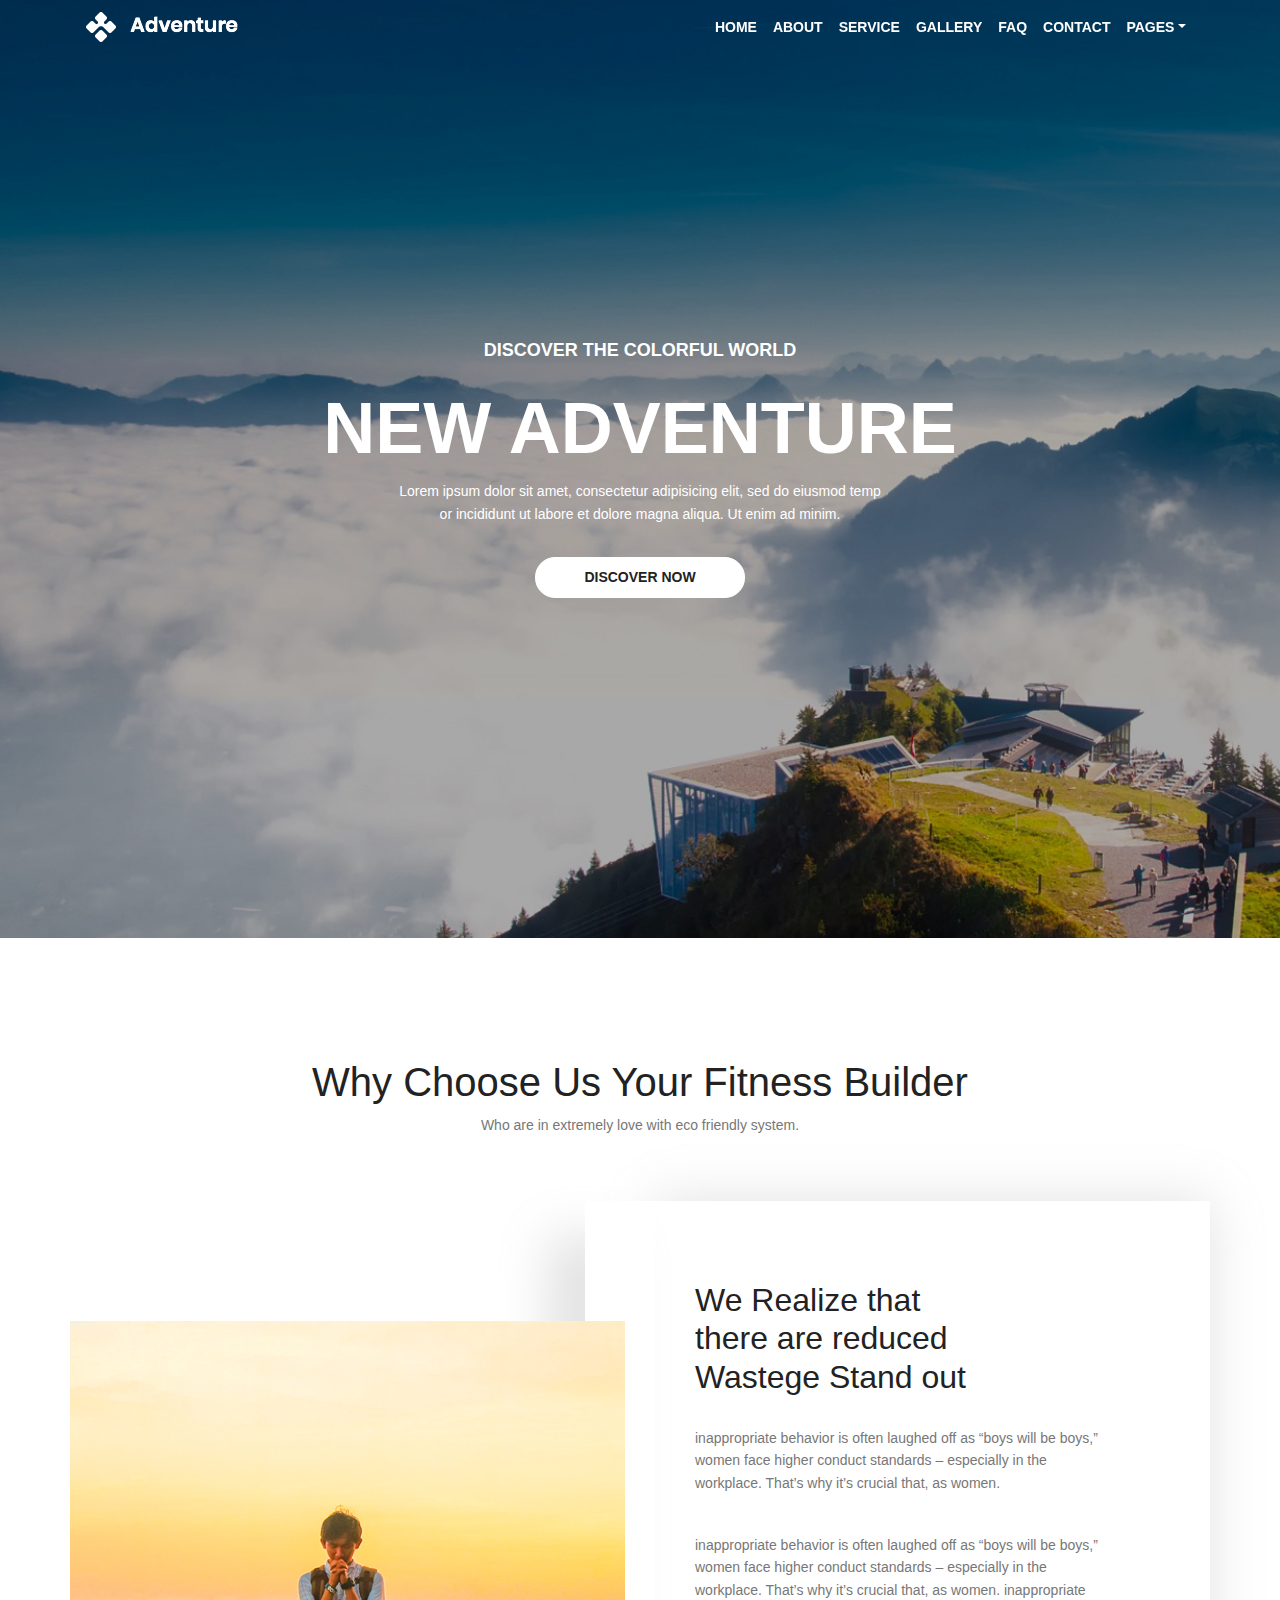
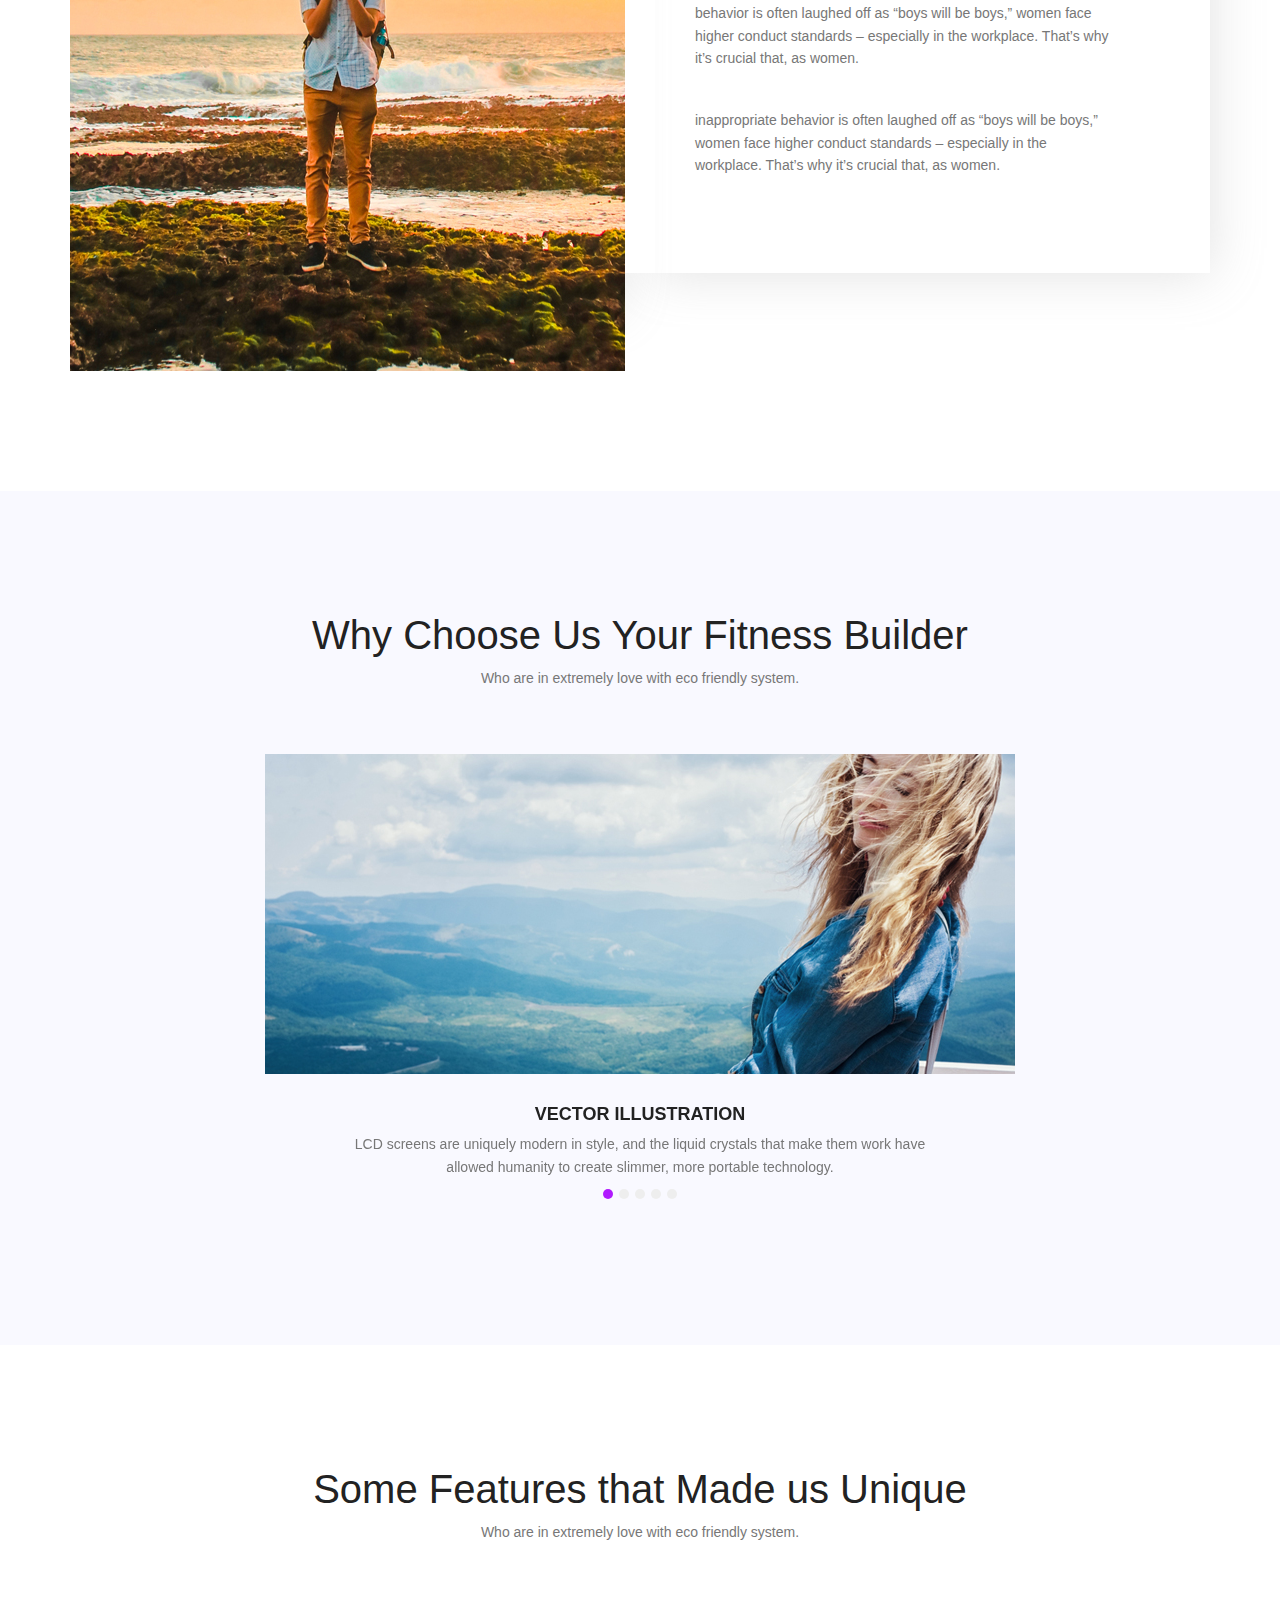
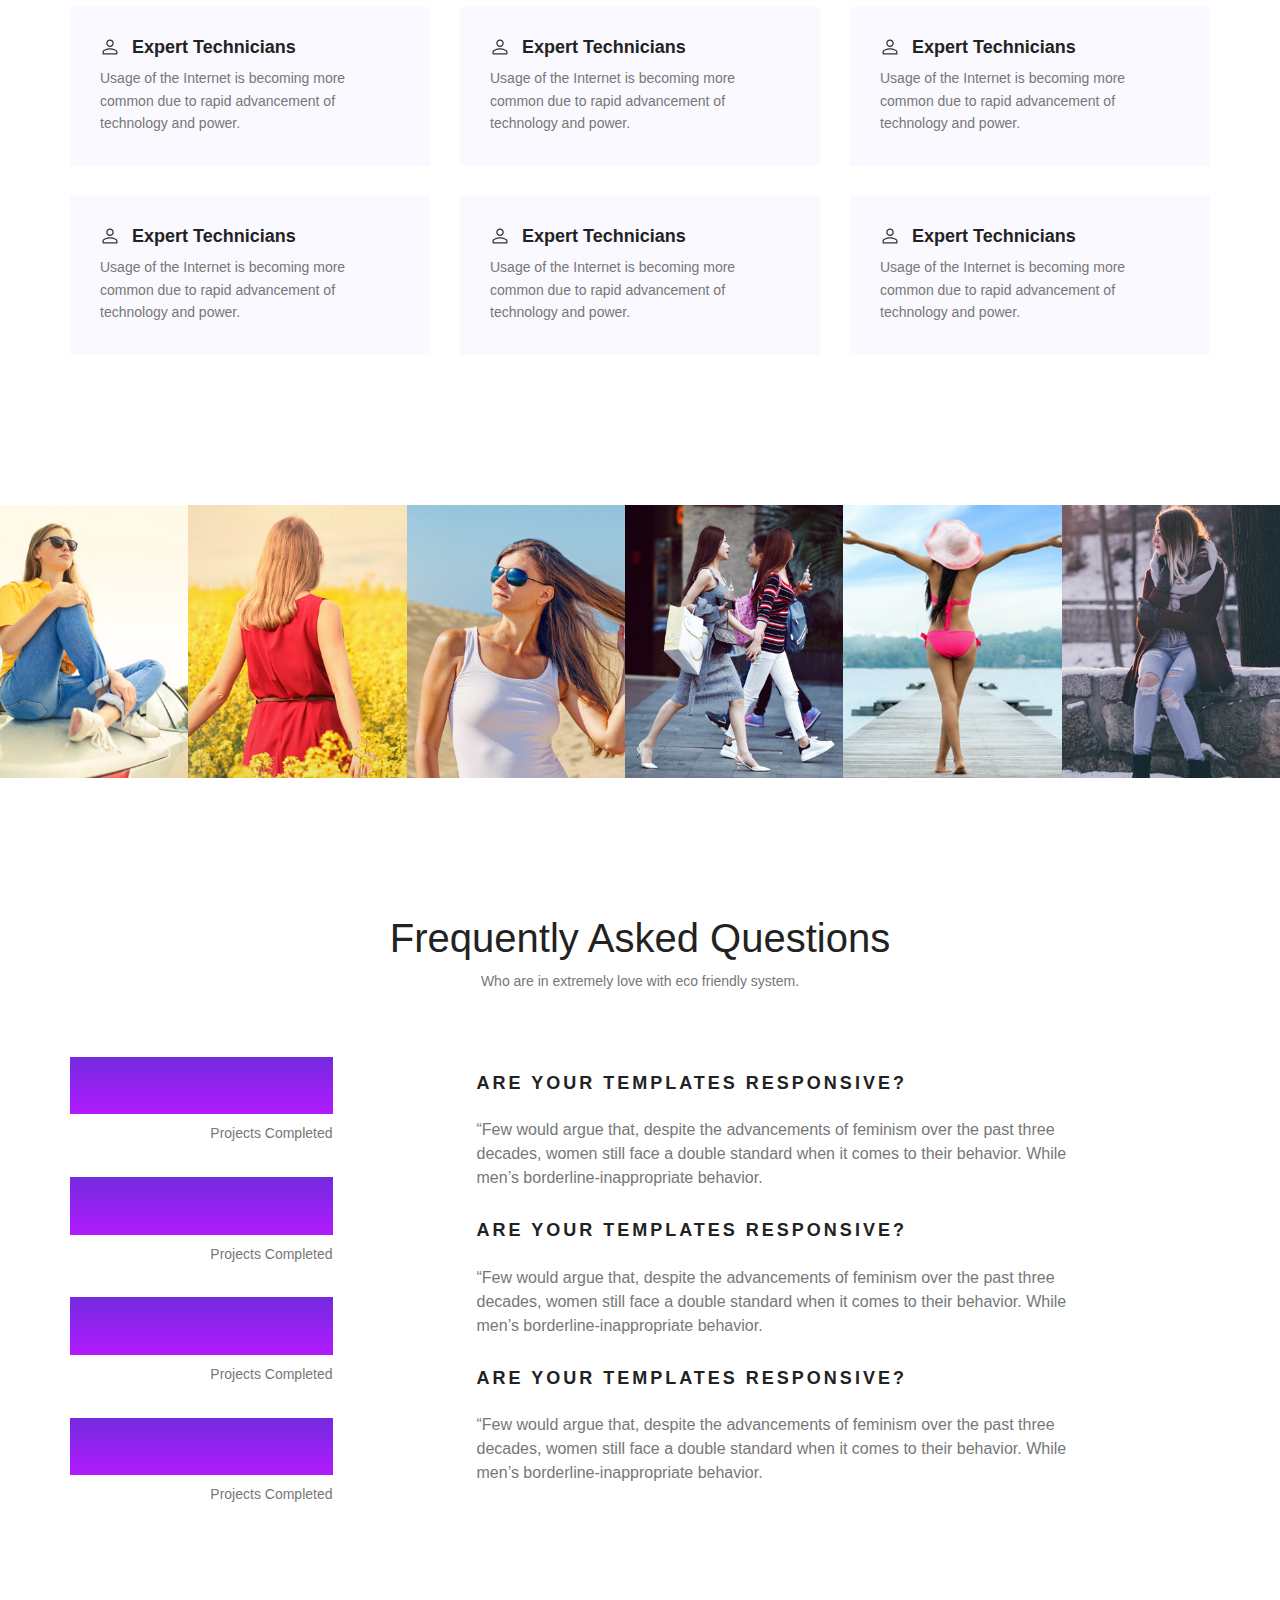
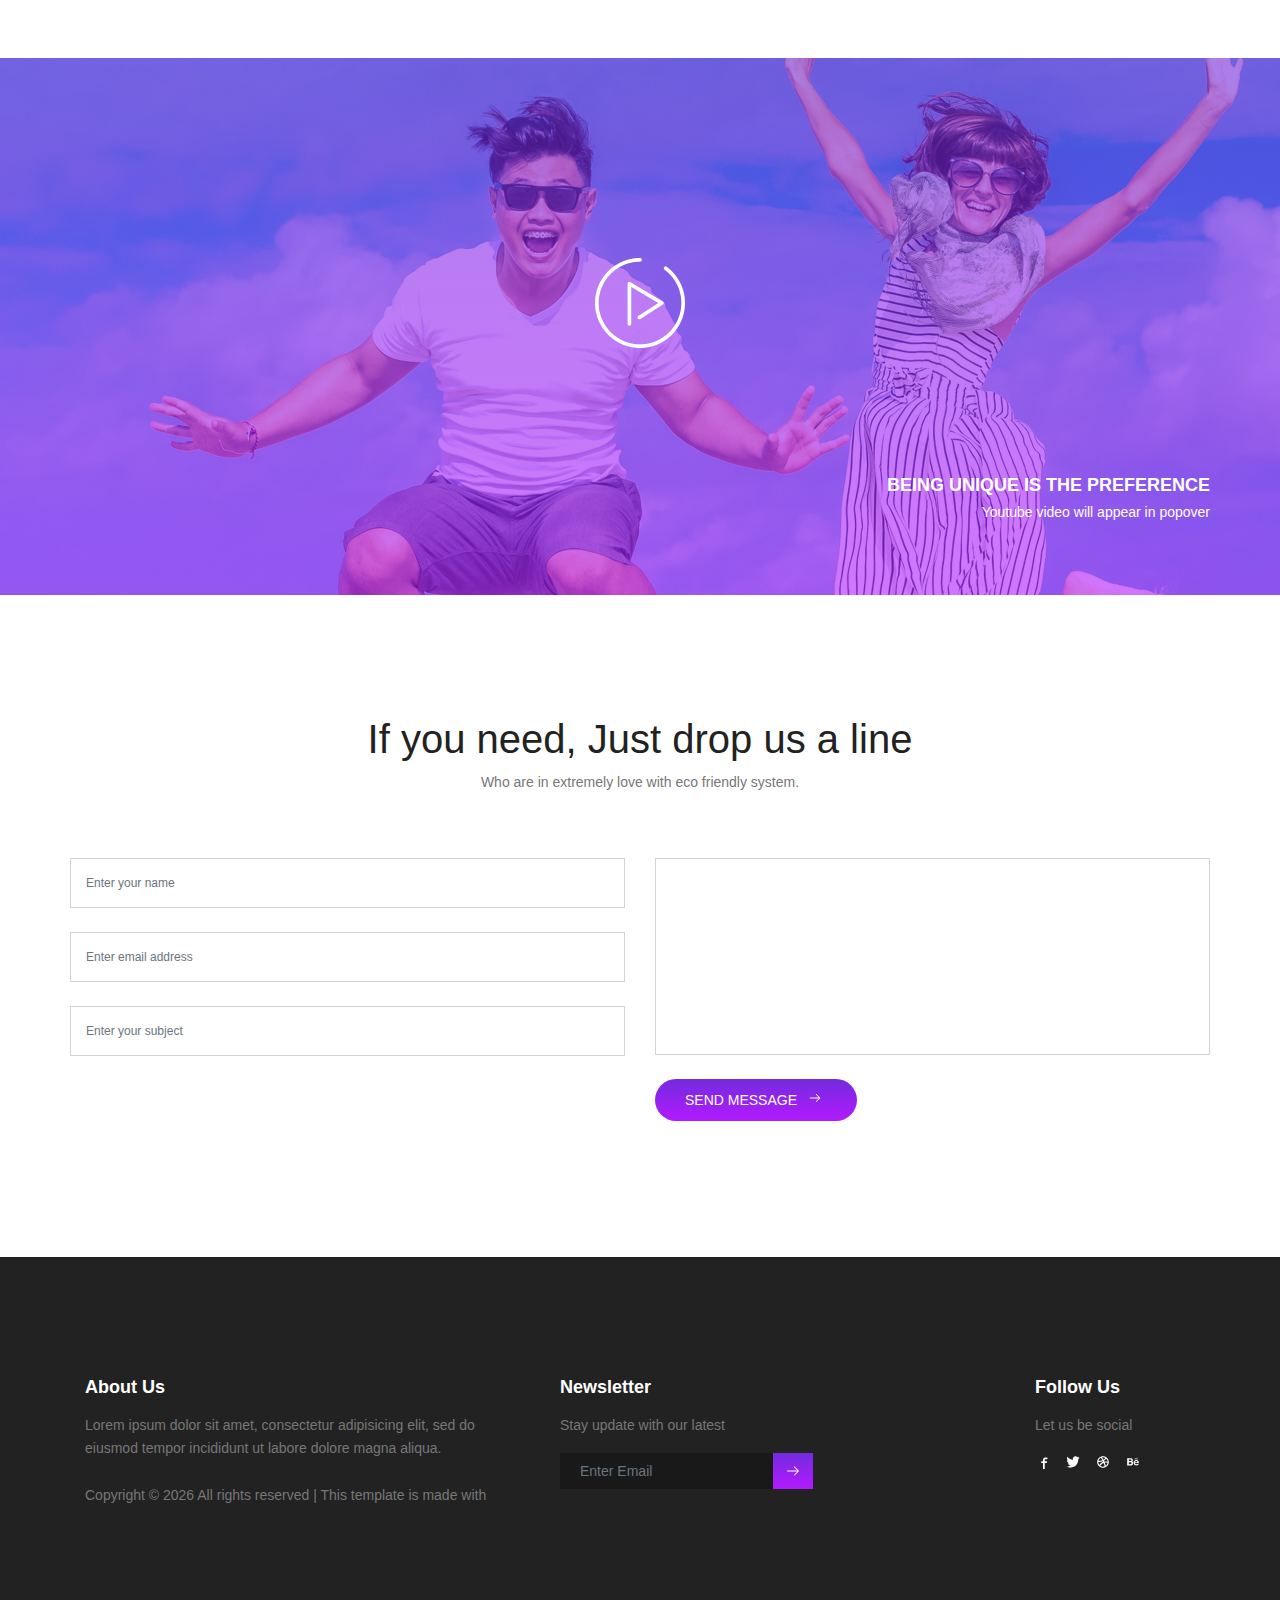
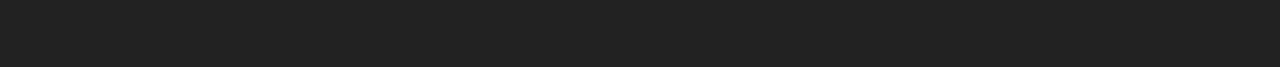
<file: project/index.html>
<!DOCTYPE html>
<html lang="en">
	<head>
		<meta charset="UTF-8">
		<meta name="viewport" content="width=device-width,initial-scale=1.0">
		<title>响应式布局</title>
		<link rel="stylesheet" href="./css/bootstrap.css">
		<link rel="stylesheet" type="text/css" href="css/index.css"/>
		<link rel="stylesheet" type="text/css" href="css/base_style.css" />
		<script src="js/jquery.min.js"></script>
		<script src="js/popper.min.js"></script>
		<script src="js/bootstrap.min.js"></script>
	</head>
	<body>
		<div id="header" class="position-fixed my-zIndex-100 w-100 my-md-bgdark">
			<nav class="navbar navbar-expand-lg m-auto navbar-dark my-w-head">
				<a href="index.html">
					<img src="img/logo.png" />
				</a>
				<button type="button" class="navbar-toggler" data-toggle="collapse" data-target="#list">
		    		<span class="navbar-toggler-icon"></span>
		    	</button>
				<div id="list" class="collapse navbar-collapse ">
					<ul class="navbar-nav justify-content-end w-100">
						<li class="nav-item my-sm-border-bottom">
							<a class="nav-link text-white" href="#">HOME</a>
						</li>
						<li class="nav-item my-sm-border-bottom">
							<a class="nav-link text-white" href="#">ABOUT</a>
						</li>
						<li class="nav-item my-sm-border-bottom">
							<a class="nav-link text-white" href="#">SERVICE</a>
						</li>
						<li class="nav-item my-sm-border-bottom">
							<a class="nav-link text-white" href="#">GALLERY</a>
						</li>
						<li class="nav-item my-sm-border-bottom">
							<a class="nav-link text-white" href="#">FAQ</a>
						</li>
						<li class="nav-item my-sm-border-bottom">
							<a class="nav-link text-white" href="#">CONTACT</a>
						</li>
						<li class="nav-item dropdown my-sm-border-bottom">
							<a id="navbardrop" data-toggle="dropdown" class="nav-link text-white dropdown-toggle" href="#">PAGES</a>
							<div class="dropdown-menu">
								<a href="html/generic.html" class="dropdown-item">Generic</a>
								<a href="html/elements.html" class="dropdown-item">Elements</a>
							</div>
						</li>
					</ul>
				</div>
			</nav>
		</div>
		<div class="carousel" id="demo" data-ride="carousel">
			<div class="carousel-inner w-100 my-nav-h">
				<div class="carousel-item active my-nav-tu1 my-nav-h w-100 position-relative my-transi-5">
					<div class="w-100 my-nav-h my-op position-absolute"></div>
					<div class="my-w-head m-auto position-relative">
						<div class="row justify-content-center align-items-center my-nav-h">
							<div class="text-white text-center">
								<h4 class="mb-4 text-uppercase">Discover the Colorful World</h4>
								<h1 class="text-uppercase text-white">New Adventure</h1>
								<p>
									Lorem ipsum dolor sit amet, consectetur adipisicing elit, sed do eiusmod temp 
									<br />or incididunt ut labore et dolore magna aliqua. Ut enim ad minim.
								</p>
								<a href="#" class="d-inline-block text-uppercase my-header-btn pl-5 pr-5 pt-2 pb-2 mt-3">Discover Now</a>
							</div>
						</div>
					</div>
				</div>
				<div class="carousel-item my-nav-tu2 my-nav-h w-100 position-relative my-transi-5">
					<div class="w-100 my-nav-h my-op position-absolute"></div>
					<div class="my-w-head m-auto position-relative">
						<div class="row justify-content-center align-items-center my-nav-h">
							<div class="text-white text-center">
								<h4 class="mb-4 text-uppercase">Discover the Colorful World</h4>
								<h1 class="text-uppercase text-white">New Trip</h1>
								<p>
									Lorem ipsum dolor sit amet, consectetur adipisicing elit, sed do eiusmod temp 
									<br />or incididunt ut labore et dolore magna aliqua. Ut enim ad minim.
								</p>
								<a href="#" class="d-inline-block text-uppercase my-header-btn pl-5 pr-5 pt-2 pb-2 mt-3">Discover Now</a>
							</div>
						</div>
					</div>
				</div>
				<div class="carousel-item my-nav-tu3 my-nav-h w-100 position-relative my-transi-5">
					<div class="w-100 my-nav-h my-op position-absolute"></div>
					<div class="my-w-head m-auto position-relative">
						<div class="row justify-content-center align-items-center my-nav-h">
							<div class="text-white text-center">
								<h4 class="mb-4 text-uppercase">Discover the Colorful World</h4>
								<h1 class="text-uppercase text-white">New Experience</h1>
								<p>
									Lorem ipsum dolor sit amet, consectetur adipisicing elit, sed do eiusmod temp 
									<br />or incididunt ut labore et dolore magna aliqua. Ut enim ad minim.
								</p>
								<a href="#" class="d-inline-block text-uppercase my-header-btn pl-5 pr-5 pt-2 pb-2 mt-3">Discover Now</a>
							</div>
						</div>
					</div>
				</div>
			</div>
		</div>
		<section class="my-section-gap" id="about" >
			<div class="my-w-head my-m-center">
				<div class="d-flex justify-content-center">
					<div class="text-center mb-5">
					<h1 class="mb-2">Why Choose Us Your Fitness Builder</h1>
					<p>Who are in extremely love with eco friendly system.</p>
					</div>
				</div>
				<div class="row">
					<div class="col-lg-6 col-md-12 my-mt-120 position-relative my-zIndex-10">
						<img src="img/about-img.jpg" class="img-fluid" />
					</div>
					<div class="col-lg-6 col-md-12">
						<div class="my-info-content">
							<h2>
								We Realize that <br />
								there are reduced <br />
								Wastege Stand out <br />
							</h2>
							<br />
							<p>
								inappropriate behavior is often laughed off as “boys will be boys,” women face higher conduct standards – especially in the workplace. That’s why it’s crucial that, as women.									
							</p>
							<br />
							<p>
								inappropriate behavior is often laughed off as “boys will be boys,” women face higher conduct standards – especially in the workplace. That’s why it’s crucial that, as women. inappropriate behavior is often laughed off as “boys will be boys,” women face higher conduct standards – especially in the workplace. That’s why it’s crucial that, as women.									
							</p>
							<br />
							<p>
								inappropriate behavior is often laughed off as “boys will be boys,” women face higher conduct standards – especially in the workplace. That’s why it’s crucial that, as women.
							</p>
						</div>
					</div>
				</div>
			</div>
		</section>
		<section class="my-section-gap my-project-area">
			<div class="my-w-head my-m-center">
				<div class="d-flex justify-content-center">
					<div class="text-center mb-5">
					<h1 class="mb-2">Why Choose Us Your Fitness Builder</h1>
					<p>Who are in extremely love with eco friendly system.</p>
					</div>
				</div>
				<div class="row justify-content-center">
					<div class="col-lg-8">
						<div class="carousel" id="demo" data-ride="carousel">
							<ul class="carousel-indicators">
								<li class="my-li active" data-target="#demo" data-slide-to="0"></li>
								<li class="my-li" data-target="#demo" data-slide-to="1"></li>
								<li class="my-li" data-target="#demo" data-slide-to="2"></li>
								<li class="my-li" data-target="#demo" data-slide-to="3"></li>
								<li class="my-li" data-target="#demo" data-slide-to="4"></li>
							</ul>
							<div class="carousel-inner">
								<div class="carousel-item active">
									<img src="img/why.jpg" alt="" />
									<div class="text-center my-caption">
										<h6 class="text-uppercase">Vector Illustration</h6>
										<p>
											LCD screens are uniquely modern in style, and the liquid crystals that make them work have 
											<br />
											allowed humanity to create slimmer, more portable technology.
										</p>
									</div>
								</div>
								<div class="carousel-item">
									<img src="img/why.jpg" alt="" />
									<div class="text-center my-caption">
										<h6 class="text-uppercase">Vector Illustration</h6>
										<p>
											LCD screens are uniquely modern in style, and the liquid crystals that make them work have 
											<br />
											allowed humanity to create slimmer, more portable technology.
										</p>
									</div>
								</div>
								<div class="carousel-item">
									<img src="img/why.jpg" alt="" />
									<div class="text-center my-caption">
										<h6 class="text-uppercase">Vector Illustration</h6>
										<p>
											LCD screens are uniquely modern in style, and the liquid crystals that make them work have 
											<br />
											allowed humanity to create slimmer, more portable technology.
										</p>
									</div>
								</div>
								<div class="carousel-item">
									<img src="img/why.jpg" alt="" />
									<div class="text-center my-caption">
										<h6 class="text-uppercase">Vector Illustration</h6>
										<p>
											LCD screens are uniquely modern in style, and the liquid crystals that make them work have 
											<br />
											allowed humanity to create slimmer, more portable technology.
										</p>
									</div>
								</div>
								<div class="carousel-item">
									<img src="img/why.jpg" alt="" />
									<div class="text-center my-caption">
										<h6 class="text-uppercase">Vector Illustration</h6>
										<p>
											LCD screens are uniquely modern in style, and the liquid crystals that make them work have 
											<br />
											allowed humanity to create slimmer, more portable technology.
										</p>
									</div>
								</div>
							</div>
						</div>
					</div>
				</div>
			</div>
		</section>
		<section class="my-section-gap" id="secvice">
			<div class="my-w-head my-m-center">
				<div class="d-flex justify-content-center">
					<div class="text-center mb-5">
					<h1 class="mb-2">Some Features that Made us Unique</h1>
					<p>Who are in extremely love with eco friendly system.</p>
					</div>
				</div>
				<div class="row">
					<div class="col-lg-4 col-md-6 col-sm-12">
						<div class="my-mb-30 my-single-feature">
							<div class="d-flex">
								<span class="my-lnr-user"></span>
								<h4>
									<a href="#">Expert Technicians</a>
								</h4>
							</div>
							<p>
								Usage of the Internet is becoming more common due to rapid advancement of technology and power.
							</p>
						</div>
					</div>
					<div class="col-lg-4 col-md-6 col-sm-12">
						<div class="my-mb-30 my-single-feature">
							<div class="d-flex">
								<span class="my-lnr-user"></span>
								<h4>
									<a href="#">Expert Technicians</a>
								</h4>
							</div>
							<p>
								Usage of the Internet is becoming more common due to rapid advancement of technology and power.
							</p>
						</div>
					</div>
					<div class="col-lg-4 col-md-6 col-sm-12">
						<div class="my-mb-30 my-single-feature">
							<div class="d-flex">
								<span class="my-lnr-user"></span>
								<h4>
									<a href="#">Expert Technicians</a>
								</h4>
							</div>
							<p>
								Usage of the Internet is becoming more common due to rapid advancement of technology and power.
							</p>
						</div>
					</div>
					<div class="col-lg-4 col-md-6 col-sm-12">
						<div class="my-mb-30 my-single-feature">
							<div class="d-flex">
								<span class="my-lnr-user"></span>
								<h4>
									<a href="#">Expert Technicians</a>
								</h4>
							</div>
							<p>
								Usage of the Internet is becoming more common due to rapid advancement of technology and power.
							</p>
						</div>
					</div>
					<div class="col-lg-4 col-md-6 col-sm-12">
						<div class="my-mb-30 my-single-feature">
							<div class="d-flex">
								<span class="my-lnr-user"></span>
								<h4>
									<a href="#">Expert Technicians</a>
								</h4>
							</div>
							<p>
								Usage of the Internet is becoming more common due to rapid advancement of technology and power.
							</p>
						</div>
					</div>
					<div class="col-lg-4 col-md-6 col-sm-12">
						<div class="my-mb-30 my-single-feature">
							<div class="d-flex">
								<span class="my-lnr-user"></span>
								<h4>
									<a href="#">Expert Technicians</a>
								</h4>
							</div>
							<p>
								Usage of the Internet is becoming more common due to rapid advancement of technology and power.
							</p>
						</div>
					</div>
				</div>
			</div>
		</section>
		<section class="row p-0">
			<ul class="col-12 row p-0 flex-nowrap">
				<li class="col-lg-2 col-md-6 p-0"><img src="img/g1.jpg" alt="" class="my-img-fluid" /></li>
				<li class="col-lg-2 col-md-6 p-0"><img src="img/g2.jpg" alt="" class="my-img-fluid" /></li>
				<li class="col-lg-2 col-md-6 p-0"><img src="img/g3.jpg" alt="" class="my-img-fluid" /></li>
				<li class="col-lg-2 col-md-6 p-0"><img src="img/g4.jpg" alt="" class="my-img-fluid" /></li>
				<li class="col-lg-2 col-md-6 p-0"><img src="img/g5.jpg" alt="" class="my-img-fluid" /></li>
				<li class="col-lg-2 col-md-6 p-0"><img src="img/g6.jpg" alt="" class="my-img-fluid" /></li>
			</ul>
		</section>
		<section class="my-section-gap">
			<div class="my-w-head my-m-center">
				<div class="d-flex justify-content-center">
					<div class="text-center mb-5">
					<h1 class="mb-2">Frequently Asked Questions</h1>
					<p>Who are in extremely love with eco friendly system.</p>
					</div>
				</div>
				<div class="row">
					<div class="col-md-3">
						<div class="my-single-facts my-lg-text-right my-sm-text-center">
							<h2 class="counter">5962</h2>
							<p>Projects Completed</p>
						</div>
						<div class="my-single-facts my-lg-text-right my-sm-text-center">
							<h2 class="counter">4544</h2>
							<p>Projects Completed</p>
						</div>
						<div class="my-single-facts my-lg-text-right my-sm-text-center">
							<h2 class="counter">9865</h2>
							<p>Projects Completed</p>
						</div>
						<div class="my-single-facts my-lg-text-right my-sm-text-center">
							<h2 class="counter">5954</h2>
							<p>Projects Completed</p>
						</div>
					</div>
					<div class="col-md-9">
						<div class="my-single-faq my-sm-text-center my-xl-p-auto my-mb-30">
							<h2 class="text-uppercase">
								Are your Templates responsive?
							</h2>
							<p>
								“Few would argue that, despite the advancements of feminism over the past three decades, women still face a double standard when it comes to their behavior. While men’s borderline-inappropriate behavior.
							</p>
						</div>
						<div class="my-single-faq my-sm-text-center my-xl-p-auto my-mb-30">
							<h2 class="text-uppercase">
								Are your Templates responsive?
							</h2>
							<p>
								“Few would argue that, despite the advancements of feminism over the past three decades, women still face a double standard when it comes to their behavior. While men’s borderline-inappropriate behavior.
							</p>
						</div>
						<div class="my-single-faq my-sm-text-center my-xl-p-auto my-mb-30">
							<h2 class="text-uppercase">
								Are your Templates responsive?
							</h2>
							<p>
								“Few would argue that, despite the advancements of feminism over the past three decades, women still face a double standard when it comes to their behavior. While men’s borderline-inappropriate behavior.
							</p>
						</div>
					</div>
				</div>
			</div>
			
		</section>
		<section class="video-area">
			<div class="position-absolute my-overlay-bg w-100 h-100"></div>
			<div class="my-w-head text-center position-relative my-zIndex-10 my-m-center">
				<a href="#" class="plan-btn"></a>
				<div class="my-video-desc">
					<h3 class="text-uppercase">Being unique is the preference</h3>
					<h4 class="text-white">Youtube video will appear in popover</h4>
				</div>
			</div>
		</section>
		<section class="my-section-gap">
			<div class="my-w-head my-m-center">
				<div class="d-flex justify-content-center">
					<div class="text-center mb-5">
					<h1 class="mb-2">If you need, Just drop us a line</h1>
					<p>Who are in extremely love with eco friendly system.</p>
					</div>
				</div>
				<form class="form-area">
					<div class="row">
						<div class="col-lg-6 form-group">
							<input class="form-control mb-4" type="text" name="uname" id="" placeholder="Enter your name" />
							<input class="form-control mb-4" type="text" name="uname" id="" placeholder="Enter email address" />
							<input class="form-control mb-4" type="text" name="uname" id="" placeholder="Enter your subject" />
						</div>
						<div class="col-lg-6 form-group">
							<textarea class="form-control" name=""></textarea>
							<button class="primary-btn mt-4">
								Send Message
								<span></span>
							</button>
						</div>
					</div>
				</form>
			</div>
		</section>
		<footer class="my-section-gap my-bgdark">
			<div class="my-w-head row my-m-center">
				<div class="col-lg-5 mb-md-3">
					<h6 class="mb-3">About Us</h6>
					<p class="mb-4">
						Lorem ipsum dolor sit amet, consectetur adipisicing elit, sed do eiusmod tempor incididunt ut labore dolore magna aliqua.
					</p>
					<p class="mb-4">
						Copyright ©
						<script>document.write(new Date().getFullYear());</script>
						All rights reserved | This template is made with 
					</p>
				</div>
				<div class="col-lg-5 mb-md-4">
					<div class="single-footer-widget">
						<h6 class="mb-3">Newsletter</h6>
						<p>Stay update with our latest</p>
						<div id="mc_embed_signup">
							<form action="" class="form-inline">
								<div class="d-flex flex-row">
									<input class="form-control my-error" type="text" name="" id="" placeholder="Enter Email" />
									<button class="btn click-btn">
										<i></i>
									</button>
								</div>
							</form>
						</div>
					</div>
				</div>
				<div class="col-lg-2 ">
					<h6 class="mb-3">Follow Us</h6>
					<p>Let us be social</p>
					<div class="footer-social">
						<a href="#" class="my-icon-facebook"></a>
						<a href="#" class="my-icon-twitter"></a>
						<a href="#" class="my-icon-dribbble"></a>
						<a href="#" class="my-icon-behance"></a>
					</div>
				</div>
			</div>
		</footer>
		<script src="js/jquery-1.11.3.js" type="text/javascript" charset="utf-8"></script>
		<script src="js/index.js" type="text/javascript" charset="utf-8"></script>
		<script src="js/scroll.js" type="text/javascript" charset="utf-8"></script>
	</body>
</html>
</file>
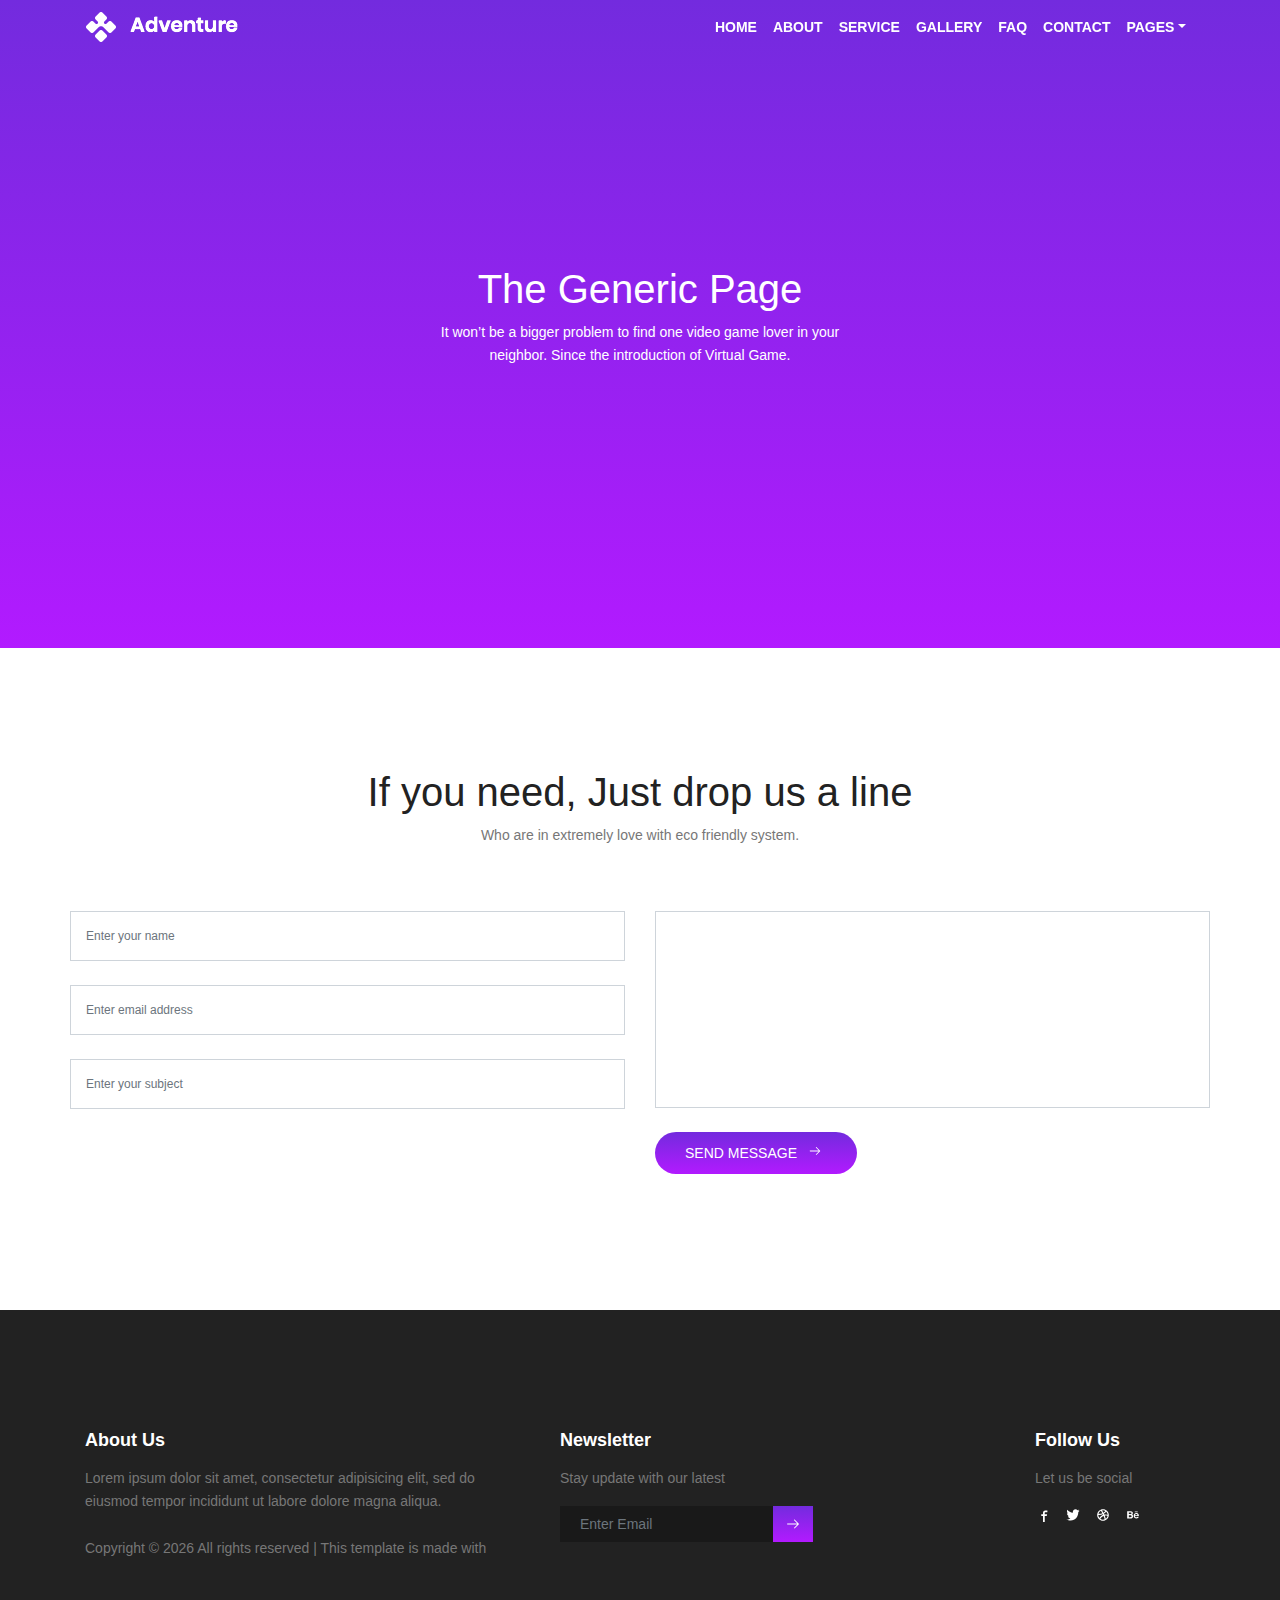
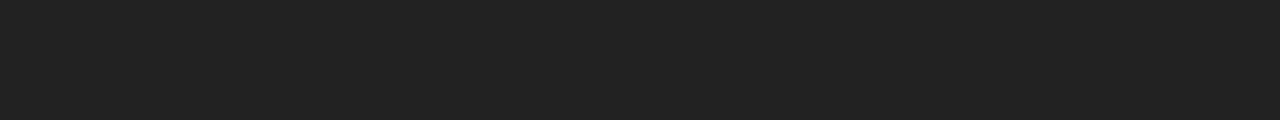
<file: project/html/contact.html>
<!DOCTYPE html>
<html>
	<head>
		<meta charset="utf-8" />
		<title></title>
		<link rel="stylesheet" href="../css/bootstrap.css">
		<link rel="stylesheet" type="text/css" href="../css/base_style.css" />
		<link rel="stylesheet" type="text/css" href="../css/index.css"/>
		<link rel="stylesheet" href="../css/contact.css">
		<script src="../js/jquery.min.js"></script>
		<script src="../js/popper.min.js"></script>
		<script src="../js/bootstrap.min.js"></script>
	</head>
	<body>
		<div id="header" class="position-fixed my-zIndex-100 w-100 my-md-bgdark">
			<nav class="navbar navbar-expand-lg m-auto navbar-dark my-w-head">
				<a href="index.html">
					<img src="../img/logo.png" />
				</a>
				<button type="button" class="navbar-toggler" data-toggle="collapse" data-target="#list">
		    		<span class="navbar-toggler-icon"></span>
		    	</button>
				<div id="list" class="collapse navbar-collapse ">
					<ul class="navbar-nav justify-content-end w-100">
						<li class="nav-item my-sm-border-bottom">
							<a class="nav-link text-white" href="#">HOME</a>
						</li>
						<li class="nav-item my-sm-border-bottom">
							<a class="nav-link text-white" href="#">ABOUT</a>
						</li>
						<li class="nav-item my-sm-border-bottom">
							<a class="nav-link text-white" href="#">SERVICE</a>
						</li>
						<li class="nav-item my-sm-border-bottom">
							<a class="nav-link text-white" href="#">GALLERY</a>
						</li>
						<li class="nav-item my-sm-border-bottom">
							<a class="nav-link text-white" href="#">FAQ</a>
						</li>
						<li class="nav-item my-sm-border-bottom">
							<a class="nav-link text-white" href="#">CONTACT</a>
						</li>
						<li class="nav-item dropdown my-sm-border-bottom">
							<a id="navbardrop" data-toggle="dropdown" class="nav-link text-white dropdown-toggle" href="#">PAGES</a>
							<div class="dropdown-menu">
								<a href="generic.html" class="dropdown-item">Generic</a>
								<a href="elements.html" class="dropdown-item">Elements</a>
							</div>
						</li>
					</ul>
				</div>
			</nav>
		</div>
		<section class="my-h-648 position-relative ">
			<div class="w-100  my-h-648 position-absolute mt-top-0 my-bg-purple">
				<div class="my-w-head my-m-center d-flex align-items-center my-h-648 justify-content-center">
					<div class="text-center">
						<h1 class="text-white">The Generic Page</h1>
						<p class="text-white">
							It won’t be a bigger problem to find one video game lover in your 
							<br />
							neighbor. Since the introduction of Virtual Game.
						</p>
					</div>
				</div>
			</div>
			
		</section>
		<section class="my-section-gap">
			<div class="my-w-head my-m-center">
				<div class="d-flex justify-content-center">
					<div class="text-center mb-5">
					<h1 class="mb-2">If you need, Just drop us a line</h1>
					<p>Who are in extremely love with eco friendly system.</p>
					</div>
				</div>
				<form class="form-area">
					<div class="row">
						<div class="col-lg-6 form-group">
							<input class="form-control mb-4" type="text" name="uname" id="" placeholder="Enter your name" />
							<input class="form-control mb-4" type="text" name="uname" id="" placeholder="Enter email address" />
							<input class="form-control mb-4" type="text" name="uname" id="" placeholder="Enter your subject" />
						</div>
						<div class="col-lg-6 form-group">
							<textarea class="form-control" name=""></textarea>
							<button class="primary-btn mt-4">
								Send Message
								<span></span>
							</button>
						</div>
					</div>
				</form>
			</div>
		</section>
		<footer class="my-section-gap my-bgdark">
			<div class="my-w-head row my-m-center">
				<div class="col-lg-5 mb-md-3">
					<h6 class="mb-3">About Us</h6>
					<p class="mb-4">
						Lorem ipsum dolor sit amet, consectetur adipisicing elit, sed do eiusmod tempor incididunt ut labore dolore magna aliqua.
					</p>
					<p class="mb-4">
						Copyright ©
						<script>document.write(new Date().getFullYear());</script>
						All rights reserved | This template is made with 
					</p>
				</div>
				<div class="col-lg-5 mb-md-4">
					<div class="single-footer-widget">
						<h6 class="mb-3">Newsletter</h6>
						<p>Stay update with our latest</p>
						<div id="mc_embed_signup">
							<form action="" class="form-inline">
								<div class="d-flex flex-row">
									<input class="form-control my-error" type="text" name="" id="" placeholder="Enter Email" />
									<button class="btn click-btn">
										<i></i>
									</button>
								</div>
							</form>
						</div>
					</div>
				</div>
				<div class="col-lg-2 ">
					<h6 class="mb-3">Follow Us</h6>
					<p>Let us be social</p>
					<div class="footer-social">
						<a href="#" class="my-icon-facebook"></a>
						<a href="#" class="my-icon-twitter"></a>
						<a href="#" class="my-icon-dribbble"></a>
						<a href="#" class="my-icon-behance"></a>
					</div>
				</div>
			</div>
		</footer>
		<script src="../js/jquery-1.11.3.js" type="text/javascript" charset="utf-8"></script>
		<script src="../js/scroll.js" type="text/javascript" charset="utf-8"></script>
	</body>
</html>
</file>
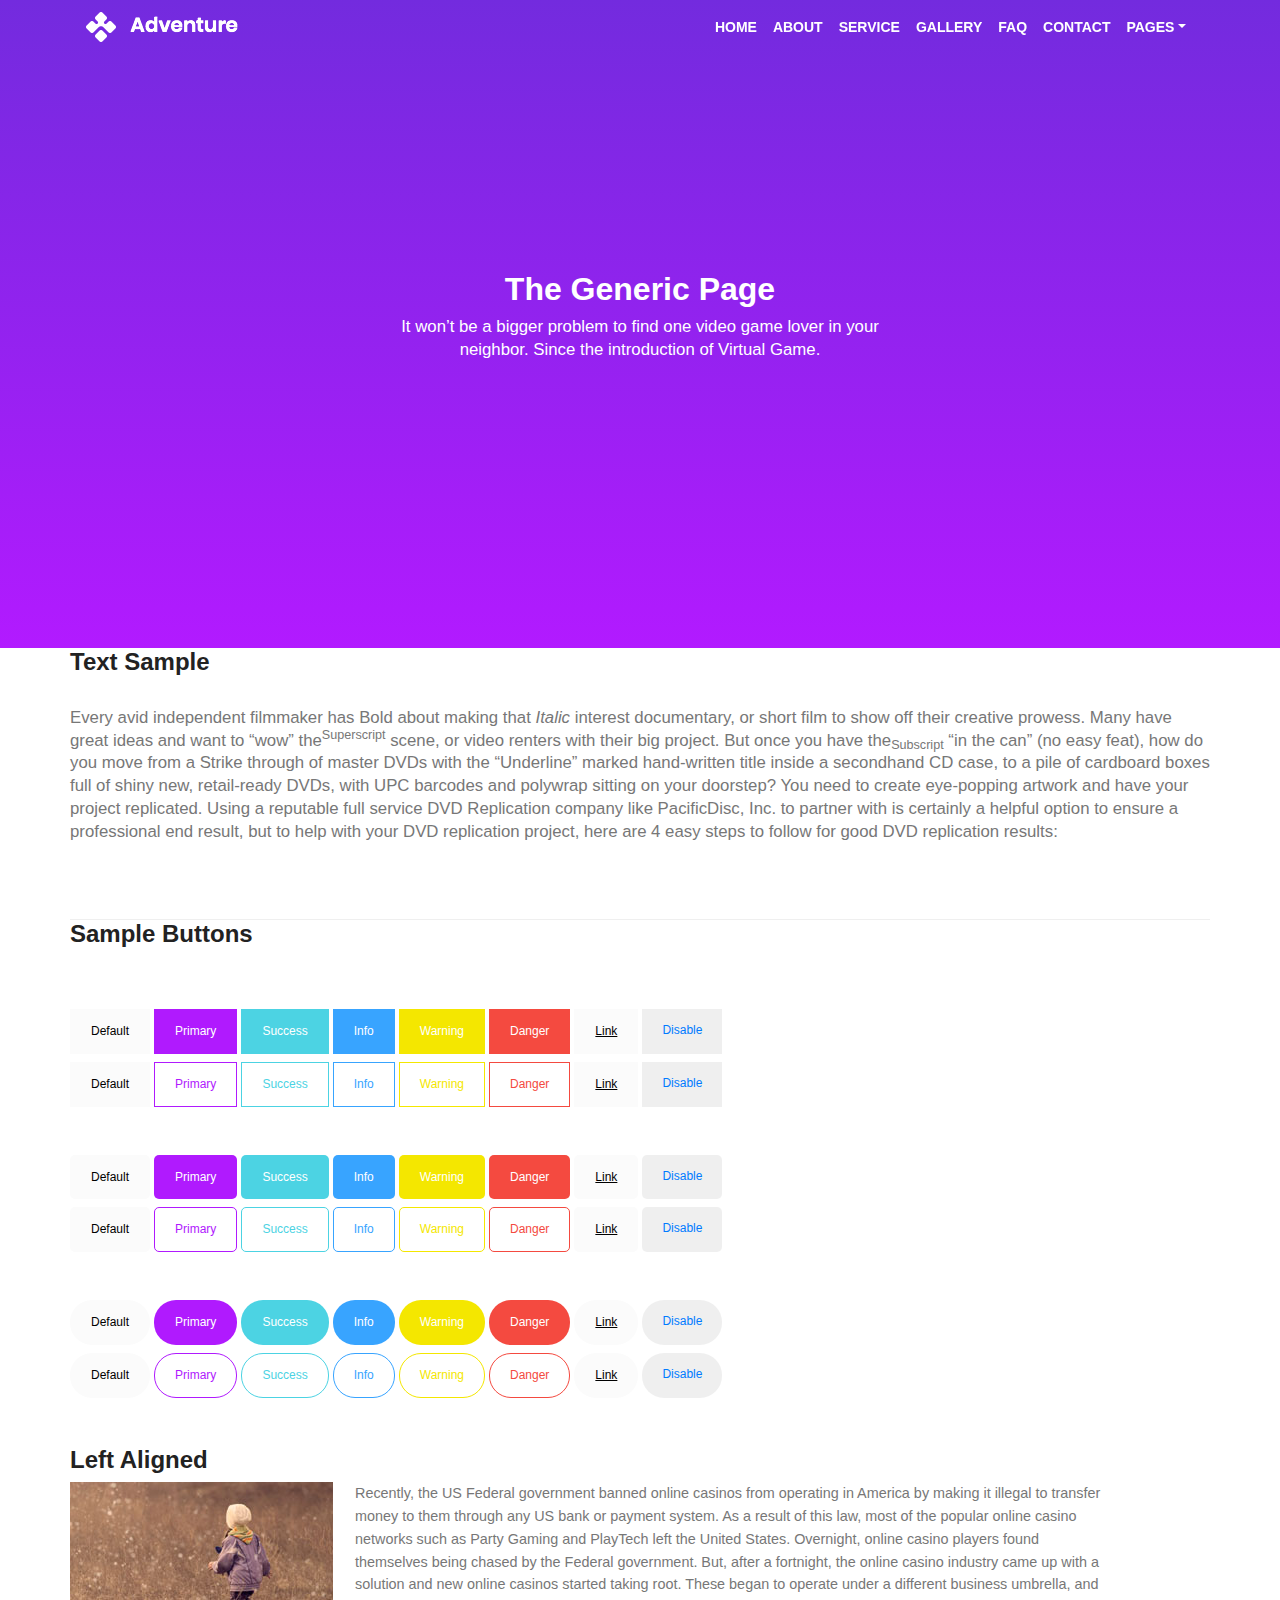
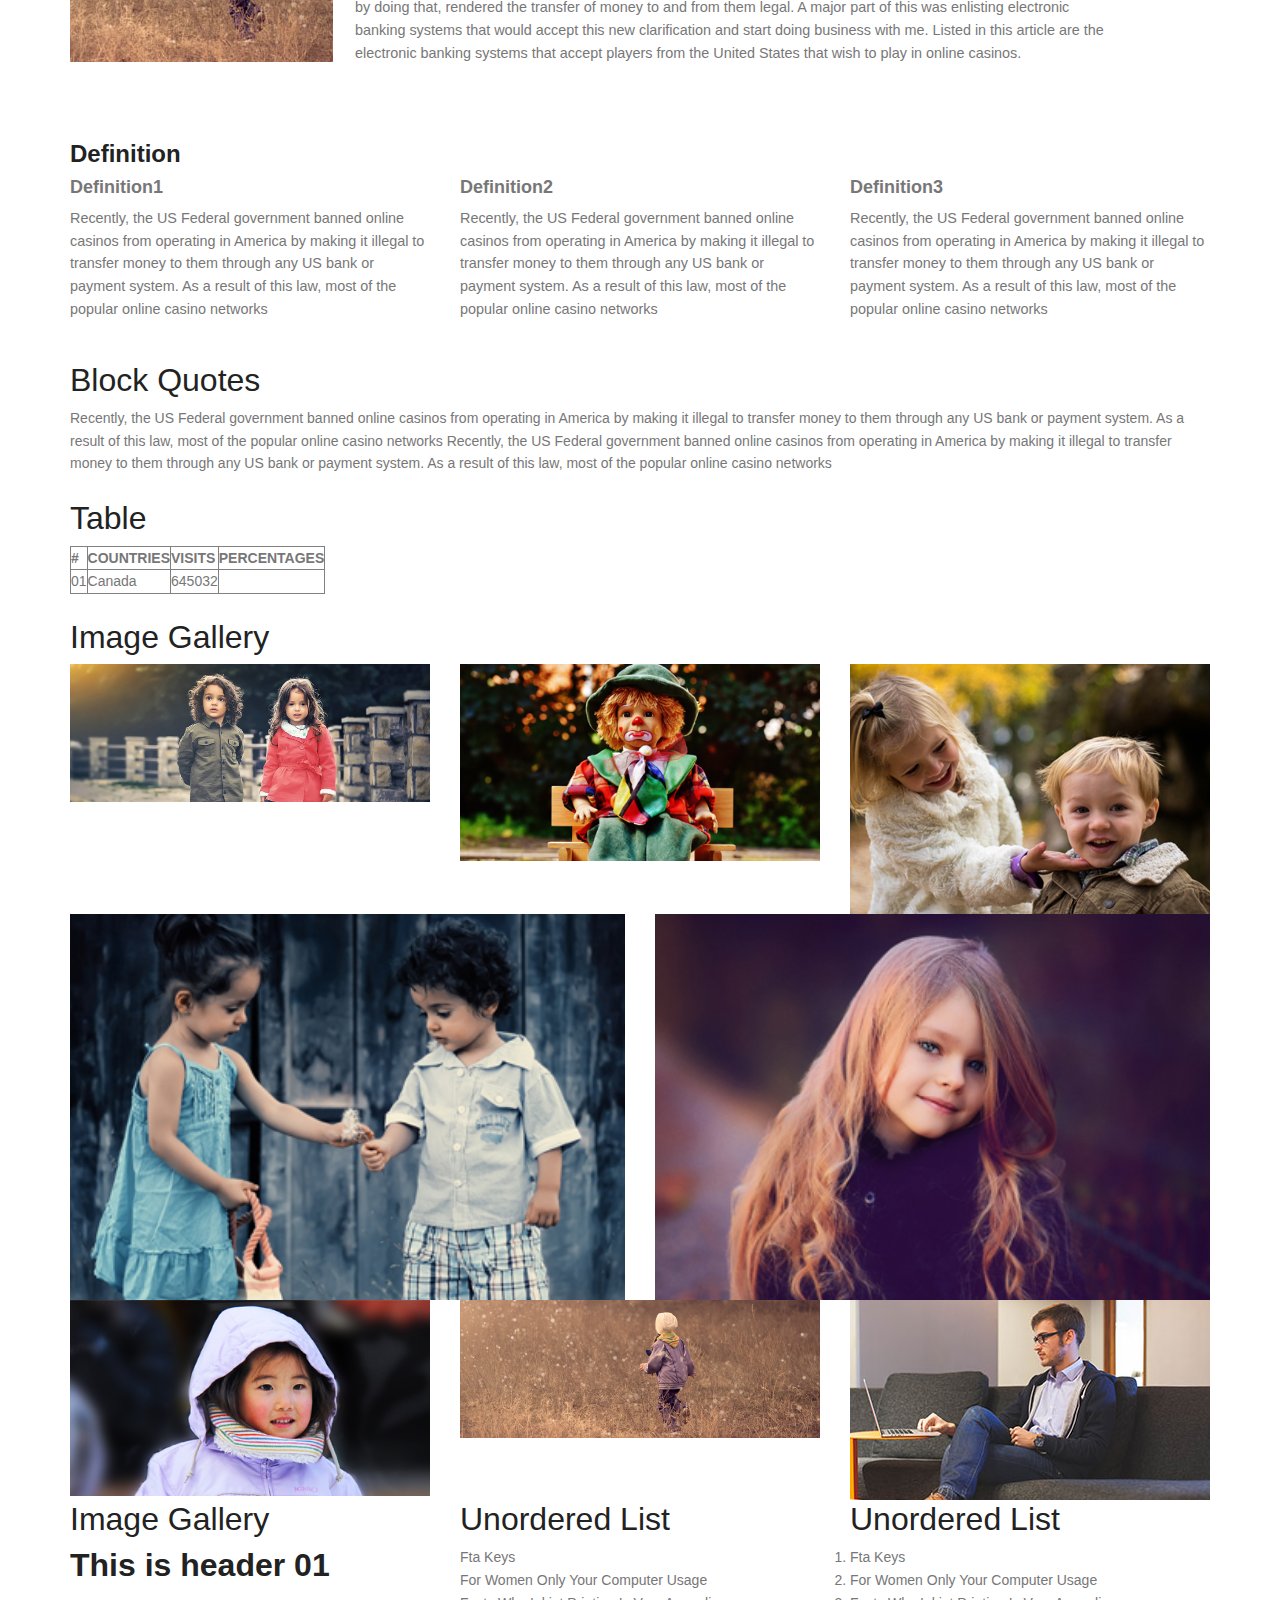
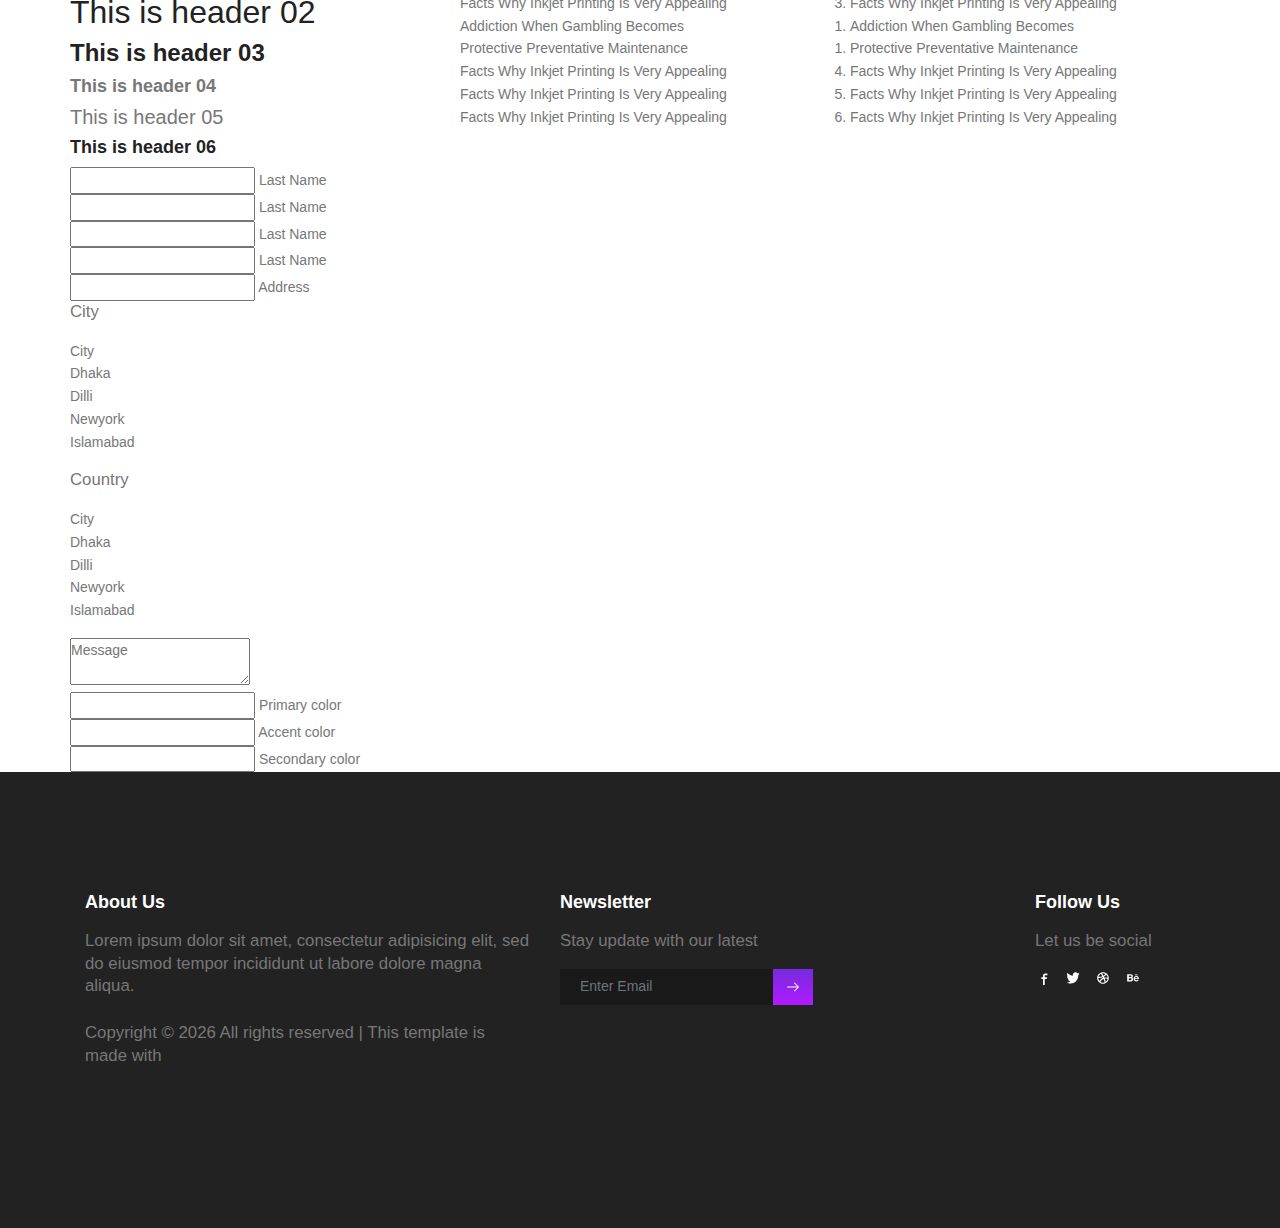
<file: project/html/elements.html>
<!DOCTYPE html>
<html lang="en">

	<head>
		<meta charset="UTF-8">
		<meta name="viewport" content="width=device-width,initial-scale=1.0">
		<title>响应式网站</title>
		<link rel="stylesheet" href="../css/bootstrap.css">
		<link rel="stylesheet" type="text/css" href="../css/base_style.css" />
		<link rel="stylesheet" type="text/css" href="../css/index.css"/>
		<link rel="stylesheet" type="text/css" href="../css/generic.css"/>
		<link rel="stylesheet" type="text/css" href="../css/elements.css" />
		<script src="../js/jquery.min.js"></script>
		<script src="../js/popper.min.js"></script>
		<script src="../js/bootstrap.min.js"></script>
	</head>
	<body>
		<div id="header" class="position-fixed my-zIndex-100 w-100 my-md-bgdark">
			<nav class="navbar navbar-expand-lg m-auto navbar-dark my-w-head">
				<a href="index.html">
					<img src="../img/logo.png" />
				</a>
				<button type="button" class="navbar-toggler" data-toggle="collapse" data-target="#list">
		    		<span class="navbar-toggler-icon"></span>
		    	</button>
				<div id="list" class="collapse navbar-collapse ">
					<ul class="navbar-nav justify-content-end w-100">
						<li class="nav-item my-sm-border-bottom">
							<a class="nav-link text-white" href="#">HOME</a>
						</li>
						<li class="nav-item my-sm-border-bottom">
							<a class="nav-link text-white" href="#">ABOUT</a>
						</li>
						<li class="nav-item my-sm-border-bottom">
							<a class="nav-link text-white" href="#">SERVICE</a>
						</li>
						<li class="nav-item my-sm-border-bottom">
							<a class="nav-link text-white" href="#">GALLERY</a>
						</li>
						<li class="nav-item my-sm-border-bottom">
							<a class="nav-link text-white" href="#">FAQ</a>
						</li>
						<li class="nav-item my-sm-border-bottom">
							<a class="nav-link text-white" href="#">CONTACT</a>
						</li>
						<li class="nav-item dropdown my-sm-border-bottom">
							<a id="navbardrop" data-toggle="dropdown" class="nav-link text-white dropdown-toggle" href="#">PAGES</a>
							<div class="dropdown-menu">
								<a href="generic.html" class="dropdown-item">Generic</a>
								<a href="elements.html" class="dropdown-item">Elements</a>
							</div>
						</li>
					</ul>
				</div>
			</nav>
		</div>
		<section class="my-h-648 position-relative ">
			<div class="w-100  my-h-648 position-absolute mt-top-0 my-bg-purple">
				<div class="my-w-head my-m-center d-flex align-items-center my-h-648 justify-content-center">
					<div class="text-center">
						<h1 class="text-white">The Generic Page</h1>
						<p class="text-white">
							It won’t be a bigger problem to find one video game lover in your 
							<br />
							neighbor. Since the introduction of Virtual Game.
						</p>
					</div>
				</div>
			</div>
			
		</section>
		<section class="w-100">
			<div class="my-w-head my-m-center">
				<div class="my-pb-60 my-bb">
					<h3 class="my-mb-30">Text Sample</h3>
					<p class="sample-text">
						Every avid independent filmmaker has <b>Bold</b> about making that <i>Italic</i> interest documentary, or short film to show off their creative prowess. Many have great ideas and want to “wow” the<sup>Superscript</sup> scene, or video renters with their big project. But once you have the<sub>Subscript</sub> “in the can” (no easy feat), how do you move from a <del>Strike</del> through of master DVDs with the <u>“Underline”</u> marked hand-written title inside a secondhand CD case, to a pile of cardboard boxes full of shiny new, retail-ready DVDs, with UPC barcodes and polywrap sitting on your doorstep? You need to create eye-popping artwork and have your project replicated. Using a reputable full service DVD Replication company like PacificDisc, Inc. to partner with is certainly a helpful option to ensure a professional end result, but to help with your DVD replication project, here are 4 easy steps to follow for good DVD replication results:
					</p>
				</div>
				<div class="my-pb-60">
					<h3 class="my-mb-60">Sample Buttons</h3>
					<div class="btn-group mb-2">
						<a href="#" class="my-btn my-btn-default mr-1">Default</a>
						<a href="#" class="my-btn my-btn-primary mr-1">Primary</a>
						<a href="#" class="my-btn my-btn-success mr-1">Success</a>
						<a href="#" class="my-btn my-btn-info mr-1">Info</a>
						<a href="#" class="my-btn my-btn-warning mr-1">Warning</a>
						<a href="#" class="my-btn my-btn-danger mr-1">Danger</a>
						<a href="#" class="my-btn my-btn-link mr-1">Link</a>
						<a href="#" class="my-btn my-btn-disable">Disable</a>
					</div>
					<div class="btn-group mb-5">
						<a href="#" class="my-btn my-btn-default mr-1">Default</a>
						<a href="#" class="my-btn my-btn-primaryed mr-1">Primary</a>
						<a href="#" class="my-btn my-btn-successed mr-1">Success</a>
						<a href="#" class="my-btn my-btn-infoed mr-1">Info</a>
						<a href="#" class="my-btn my-btn-warninged mr-1">Warning</a>
						<a href="#" class="my-btn my-btn-dangered mr-1">Danger</a>
						<a href="#" class="my-btn my-btn-link mr-1">Link</a>
						<a href="#" class="my-btn my-btn-disable">Disable</a>
					</div>
					<div class="btn-group mb-2">
						<a href="#" class="my-btn my-btn-raidus my-btn-default mr-1">Default</a>
						<a href="#" class="my-btn my-btn-raidus my-btn-primary mr-1">Primary</a>
						<a href="#" class="my-btn my-btn-raidus my-btn-success mr-1">Success</a>
						<a href="#" class="my-btn my-btn-raidus my-btn-info mr-1">Info</a>
						<a href="#" class="my-btn my-btn-raidus my-btn-warning mr-1">Warning</a>
						<a href="#" class="my-btn my-btn-raidus my-btn-danger mr-1">Danger</a>
						<a href="#" class="my-btn my-btn-raidus my-btn-link mr-1">Link</a>
						<a href="#" class="my-btn my-btn-raidus my-btn-disable">Disable</a>
					</div>
					<div class="btn-group mb-5">
						<a href="#" class="my-btn my-btn-raidus my-btn-default mr-1">Default</a>
						<a href="#" class="my-btn my-btn-raidus my-btn-primaryed mr-1">Primary</a>
						<a href="#" class="my-btn my-btn-raidus my-btn-successed mr-1">Success</a>
						<a href="#" class="my-btn my-btn-raidus my-btn-infoed mr-1">Info</a>
						<a href="#" class="my-btn my-btn-raidus my-btn-warninged mr-1">Warning</a>
						<a href="#" class="my-btn my-btn-raidus my-btn-dangered mr-1">Danger</a>
						<a href="#" class="my-btn my-btn-raidus my-btn-link mr-1">Link</a>
						<a href="#" class="my-btn my-btn-raidus my-btn-disable">Disable</a>
					</div>
					<div class="btn-group mb-2">
						<a href="#" class="my-btn my-btn-raidusq my-btn-default mr-1">Default</a>
						<a href="#" class="my-btn my-btn-raidusq my-btn-primary mr-1">Primary</a>
						<a href="#" class="my-btn my-btn-raidusq my-btn-success mr-1">Success</a>
						<a href="#" class="my-btn my-btn-raidusq my-btn-info mr-1">Info</a>
						<a href="#" class="my-btn my-btn-raidusq my-btn-warning mr-1">Warning</a>
						<a href="#" class="my-btn my-btn-raidusq my-btn-danger mr-1">Danger</a>
						<a href="#" class="my-btn my-btn-raidusq my-btn-link mr-1">Link</a>
						<a href="#" class="my-btn my-btn-raidusq my-btn-disable">Disable</a>
					</div>
					<div class="btn-group mb-5">
						<a href="#" class="my-btn my-btn-raidusq my-btn-default mr-1">Default</a>
						<a href="#" class="my-btn my-btn-raidusq my-btn-primaryed mr-1">Primary</a>
						<a href="#" class="my-btn my-btn-raidusq my-btn-successed mr-1">Success</a>
						<a href="#" class="my-btn my-btn-raidusq my-btn-infoed mr-1">Info</a>
						<a href="#" class="my-btn my-btn-raidusq my-btn-warninged mr-1">Warning</a>
						<a href="#" class="my-btn my-btn-raidusq my-btn-dangered mr-1">Danger</a>
						<a href="#" class="my-btn my-btn-raidusq my-btn-link mr-1">Link</a>
						<a href="#" class="my-btn my-btn-raidusq my-btn-disable">Disable</a>
					</div>
					<div class="">
						<h3>Left Aligned</h3>
						<div class="row m-0 p-0">
							<div class="col-lg-3 m-0 p-0">
								<img src="../img/elements/d.jpg" alt="" />
							</div>
							<div class="col-lg-8 m-0 p-0">
								<p>Recently, the US Federal government banned online casinos from operating in America by making it illegal to transfer money to them through any US bank or payment system. As a result of this law, most of the popular online casino networks such as Party Gaming and PlayTech left the United States. Overnight, online casino players found themselves being chased by the Federal government. But, after a fortnight, the online casino industry came up with a solution and new online casinos started taking root. These began to operate under a different business umbrella, and by doing that, rendered the transfer of money to and from them legal. A major part of this was enlisting electronic banking systems that would accept this new clarification and start doing business with me. Listed in this article are the electronic banking systems that accept players from the United States that wish to play in online casinos.</p>
							</div>
						</div>
					</div>
				</div>
				<div class="mb-4">
					<h3>Definition</h3>
					<div class="row">
						<div class="col-4">
							<h4>Definition1</h4>
							<p>
								Recently, the US Federal government banned online casinos from operating in America by making it illegal to transfer money to them through any US bank or payment system. As a result of this law, most of the popular online casino networks
							</p>
						</div>
						<div class="col-4">
							<h4>Definition2</h4>
							<p>
								Recently, the US Federal government banned online casinos from operating in America by making it illegal to transfer money to them through any US bank or payment system. As a result of this law, most of the popular online casino networks
							</p>
						</div>
						<div class="col-4">
							<h4>Definition3</h4>
							<p>
								Recently, the US Federal government banned online casinos from operating in America by making it illegal to transfer money to them through any US bank or payment system. As a result of this law, most of the popular online casino networks
							</p>
						</div>
					</div>
				</div>
				<div class="mb-4">
					<h2>Block Quotes</h2>
					<div>
						Recently, the US Federal government banned online casinos from operating in America by making it illegal to transfer money to them through any US bank or payment system. As a result of this law, most of the popular online casino networks Recently, the US Federal government banned online casinos from operating in America by making it illegal to transfer money to them through any US bank or payment system. As a result of this law, most of the popular online casino networks
					</div>
				</div>
				<div class="mb-4">
					<h2>Table</h2>
					<table border="1">
						<thead>
							<tr>
								<th>#</th>
								<th class="text-uppercase">countries</th>
								<th class="text-uppercase">visits</th>
								<th class="text-uppercase">percentages</th>
							</tr>
						</thead>
						<tbody>
							<tr>
								<td>01</td>
								<td><i></i>Canada</td>
								<td>645032</td>
								<td>
									<div></div>
								</td>
							</tr>
						</tbody>
					</table>
				</div>
				<!--Image Gallery-->
				<div>
					<h2>Image Gallery</h2>
					<div class="">
						<div class="row">
							<div class="col-4">
								<img class="my-img-fluid" src="../img/elements/g1.jpg" />
							</div>
							<div class="col-4">
								<img class="my-img-fluid" src="../img/elements/g2.jpg" />
							</div>
							<div class="col-4">
								<img class="my-img-fluid" src="../img/elements/g3.jpg" />
							</div>
						</div>
						<div class="row">
							<div class="col-6">
								<img class="my-img-fluid" src="../img/elements/g4.jpg" />
							</div>
							<div class="col-6">
								<img class="my-img-fluid" src="../img/elements/g5.jpg" />
							</div>
						</div>
						<div class="row">
							<div class="col-4">
								<img class="my-img-fluid" src="../img/elements/g6.jpg" />
							</div>
							<div class="col-4">
								<img class="my-img-fluid" src="../img/elements/g7.jpg" />
							</div>
							<div class="col-4">
								<img class="my-img-fluid" src="../img/elements/g8.jpg" />
							</div>
						</div>
					</div>
				</div>
				<div class="row">
					<div class="col-md-4">
						<h2>Image Gallery</h2>
						<div>
							<h1>This is header 01</h1>
							<h2>This is header 02</h2>
							<h3>This is header 03</h3>
							<h4>This is header 04</h4>
							<h5>This is header 05</h5>
							<h6>This is header 06</h6>
						</div>
					</div>
					<div class="col-md-4">
						<h2>Unordered List</h2>
						<ul>
							<li>Fta Keys</li>
							<li>For Women Only Your Computer Usage</li>
							<li>
								Facts Why Inkjet Printing Is Very Appealing
								<ul>
									<li>
										Addiction When Gambling Becomes
										<ul>
											<li>Protective Preventative Maintenance</li>
										</ul>
									</li>
								</ul>
							</li>
							<li>Facts Why Inkjet Printing Is Very Appealing</li>
							<li>Facts Why Inkjet Printing Is Very Appealing</li>
							<li>Facts Why Inkjet Printing Is Very Appealing</li>
						</ul>
					</div>
					<div class="col-md-4">
						<h2>Unordered List</h2>
						<ol>
							<li>Fta Keys</li>
							<li>For Women Only Your Computer Usage</li>
							<li>
								Facts Why Inkjet Printing Is Very Appealing
								<ol>
									<li>
										Addiction When Gambling Becomes
										<ol>
											<li>Protective Preventative Maintenance</li>
										</ol>
									</li>
								</ol>
							</li>
							<li>Facts Why Inkjet Printing Is Very Appealing</li>
							<li>Facts Why Inkjet Printing Is Very Appealing</li>
							<li>Facts Why Inkjet Printing Is Very Appealing</li>
						</ol>
					</div>
				</div>
				<div class="row">
					<div class="col-md-9">
						<div>
							<input type="text" name="" id=""/>
							<span>Last Name</span>
						</div>
						<div>
							<input type="text" name="" id=""/>
							<span>Last Name</span>
						</div>
						<div>
							<input type="text" name="" id=""/>
							<span>Last Name</span>
						</div>
						<div>
							<input type="text" name="" id=""/>
							<span>Last Name</span>
						</div>
						<div>
							<input type="text" name="" id=""/>
							<span>Address</span>
						</div>
						<div>
							<p>City</p>
							<ul class="list">
								<li data-value="1" class="option selected focus">City</li>
								<li data-value="1" class="option">Dhaka</li>
								<li data-value="1" class="option">Dilli</li>
								<li data-value="1" class="option">Newyork</li>
								<li data-value="1" class="option">Islamabad</li>
							</ul>
						</div>
						<div>
							<p>Country</p>
							<ul class="list">
								<li data-value="1" class="option selected focus">City</li>
								<li data-value="1" class="option">Dhaka</li>
								<li data-value="1" class="option">Dilli</li>
								<li data-value="1" class="option">Newyork</li>
								<li data-value="1" class="option">Islamabad</li>
							</ul>
						</div>
						<textarea name="" rows="" cols="" placeholder="Message"></textarea>
						<div>
							<input type="text" name="" id=""/>
							<span>Primary color</span>
						</div>
						<div>
							<input type="text" name="" id=""/>
							<span>Accent color</span>
						</div>
						<div>
							<input type="text" name="" id=""/>
							<span>Secondary color</span>
						</div>
					</div>
					<div class="col-md-3">

					</div>
				</div>
			</div>
		</section>
		<footer class="my-section-gap my-bgdark">
			<div class="my-w-head row my-m-center">
				<div class="col-lg-5 mb-md-3">
					<h6 class="mb-3">About Us</h6>
					<p class="mb-4">
						Lorem ipsum dolor sit amet, consectetur adipisicing elit, sed do eiusmod tempor incididunt ut labore dolore magna aliqua.
					</p>
					<p class="mb-4">
						Copyright ©
						<script>document.write(new Date().getFullYear());</script>
						All rights reserved | This template is made with 
					</p>
				</div>
				<div class="col-lg-5 mb-md-4">
					<div class="single-footer-widget">
						<h6 class="mb-3">Newsletter</h6>
						<p>Stay update with our latest</p>
						<div id="mc_embed_signup">
							<form action="" class="form-inline">
								<div class="d-flex flex-row">
									<input class="form-control my-error" type="text" name="" id="" placeholder="Enter Email" />
									<button class="btn click-btn">
										<i></i>
									</button>
								</div>
							</form>
						</div>
					</div>
				</div>
				<div class="col-lg-2 ">
					<h6 class="mb-3">Follow Us</h6>
					<p>Let us be social</p>
					<div class="footer-social">
						<a href="#" class="my-icon-facebook"></a>
						<a href="#" class="my-icon-twitter"></a>
						<a href="#" class="my-icon-dribbble"></a>
						<a href="#" class="my-icon-behance"></a>
					</div>
				</div>
			</div>
		</footer>
		<script src="../js/jquery-1.11.3.js" type="text/javascript" charset="utf-8"></script>
		<script src="../js/scroll.js" type="text/javascript" charset="utf-8"></script>
	</body>

</html>
</file>
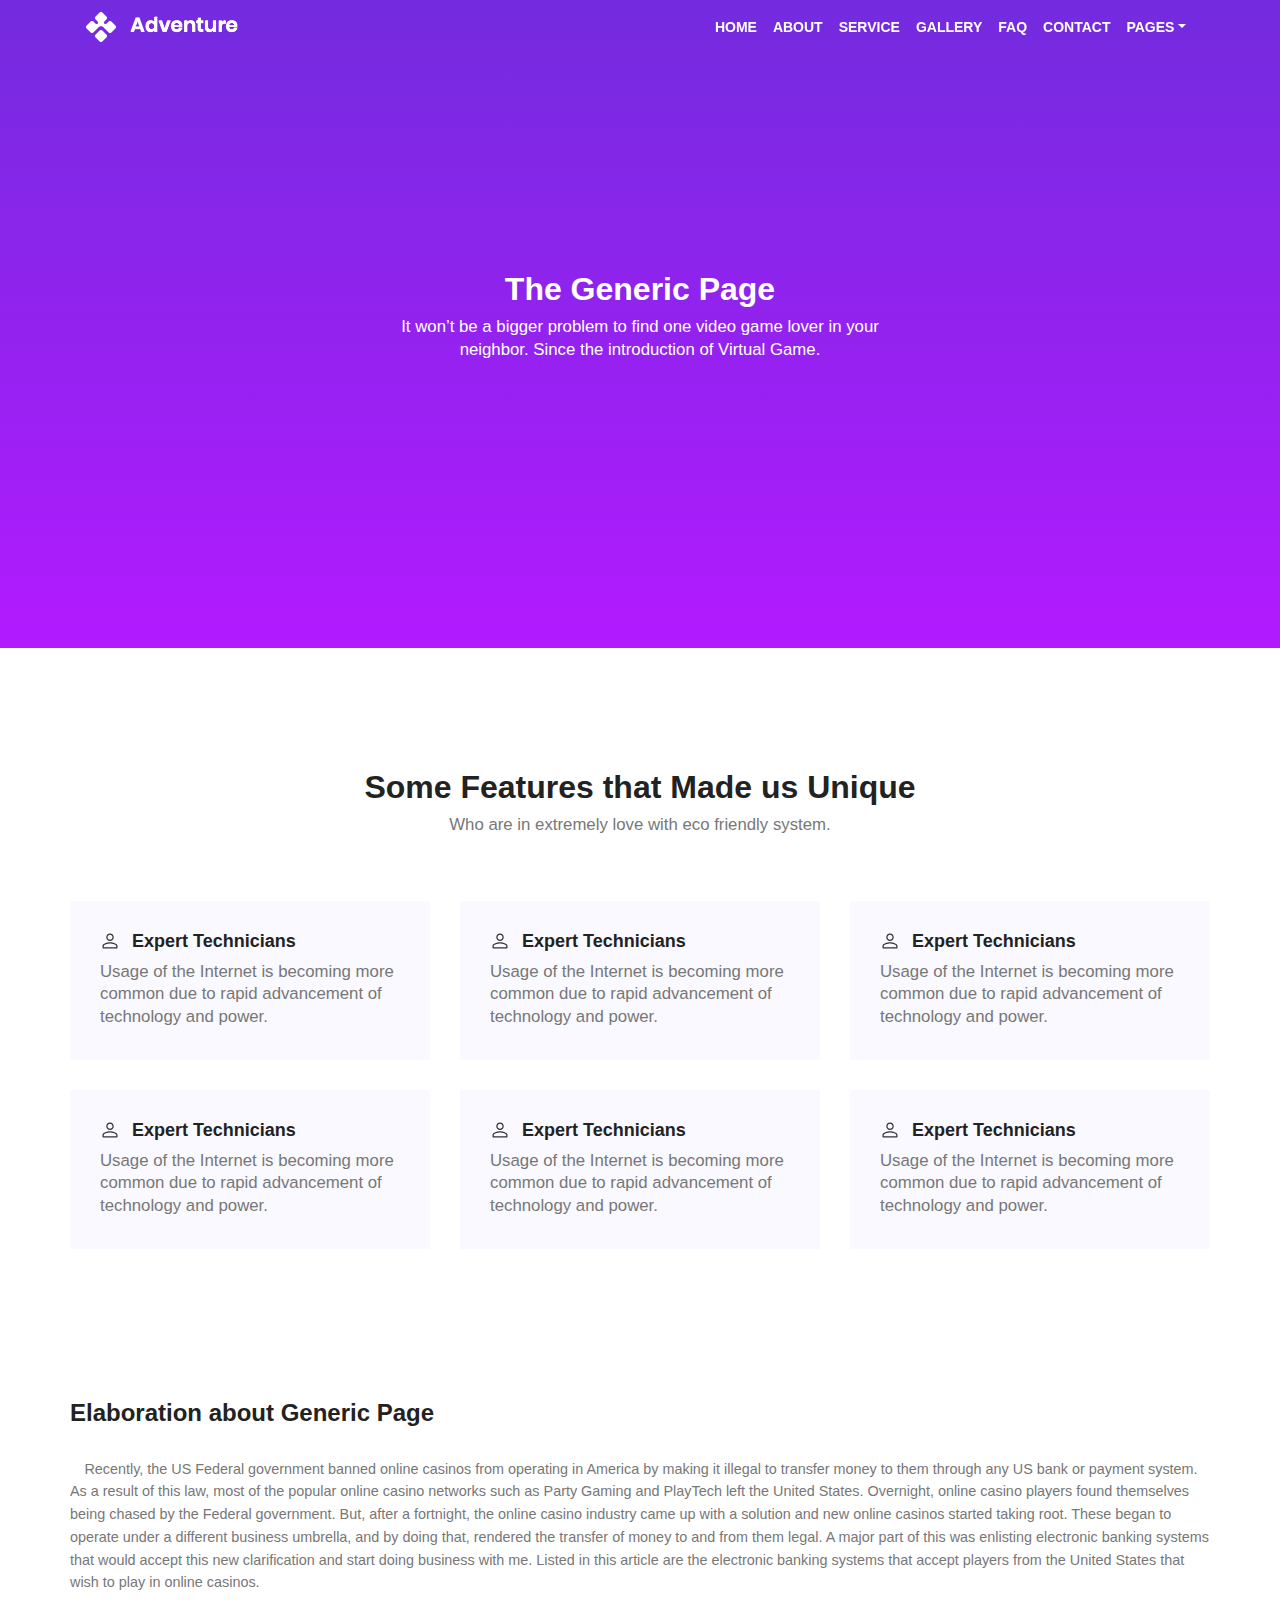
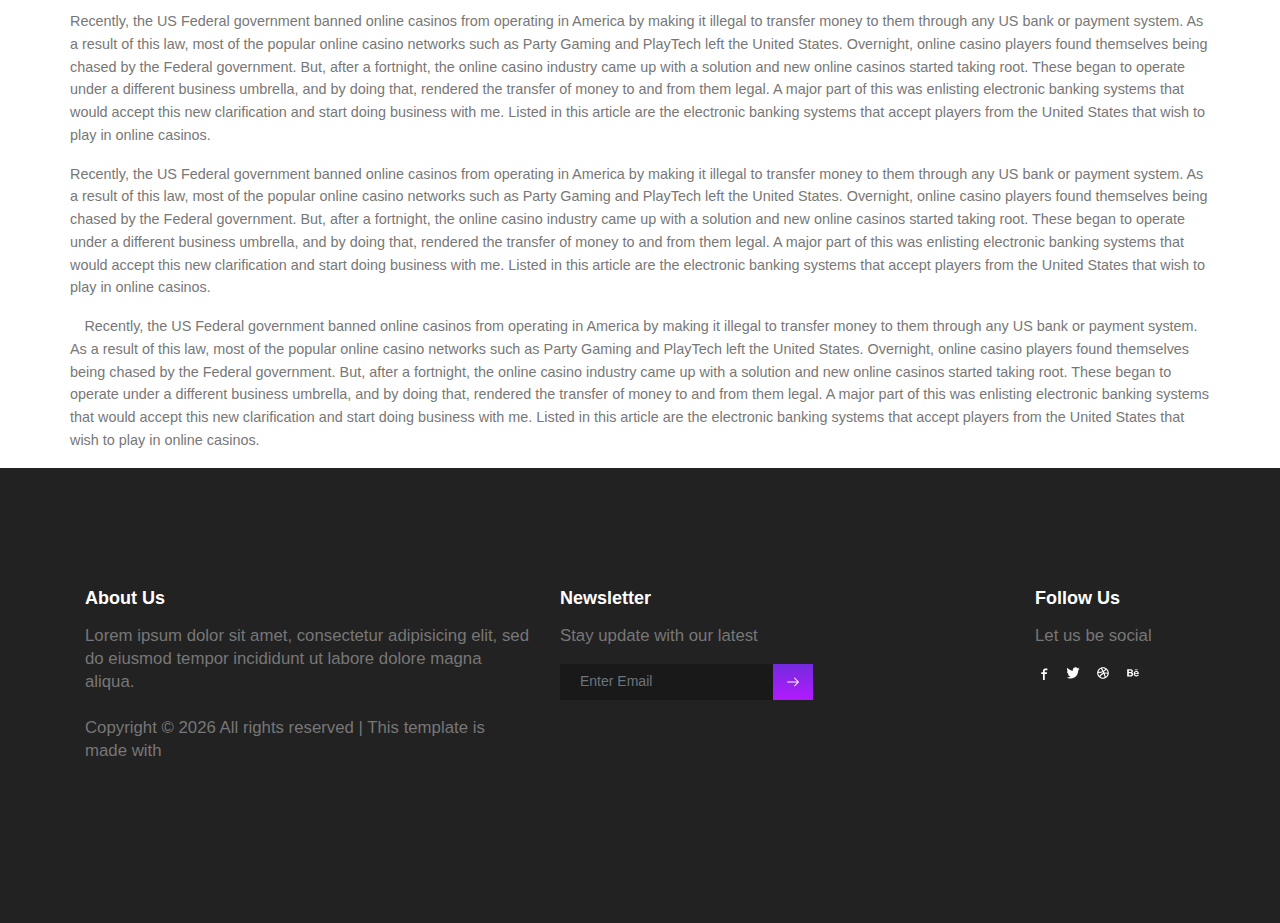
<file: project/html/generic.html>
<!DOCTYPE html>
<html lang="en">

	<head>
		<meta charset="UTF-8">
		<meta name="viewport" content="width=device-width,initial-scale=1.0">
		<title>响应式网站</title>
		<link rel="stylesheet" href="../css/bootstrap.css">
		<link rel="stylesheet" type="text/css" href="../css/base_style.css"/>
		<link rel="stylesheet" type="text/css" href="../css/index.css"/>
		<link rel="stylesheet" type="text/css" href="../css/generic.css"/>
		<script src="../js/jquery.min.js"></script>
		<script src="../js/popper.min.js"></script>
		<script src="../js/bootstrap.min.js"></script>
	</head>

	<body>
		<div id="header" class="position-fixed my-zIndex-100 w-100 my-md-bgdark">
			<nav class="navbar navbar-expand-lg m-auto navbar-dark my-w-head">
				<a href="index.html">
					<img src="../img/logo.png" />
				</a>
				<button type="button" class="navbar-toggler" data-toggle="collapse" data-target="#list">
		    		<span class="navbar-toggler-icon"></span>
		    	</button>
				<div id="list" class="collapse navbar-collapse ">
					<ul class="navbar-nav justify-content-end w-100">
						<li class="nav-item my-sm-border-bottom">
							<a class="nav-link text-white" href="../index.html">HOME</a>
						</li>
						<li class="nav-item my-sm-border-bottom">
							<a class="nav-link text-white" href="#">ABOUT</a>
						</li>
						<li class="nav-item my-sm-border-bottom">
							<a class="nav-link text-white" href="#">SERVICE</a>
						</li>
						<li class="nav-item my-sm-border-bottom">
							<a class="nav-link text-white" href="#">GALLERY</a>
						</li>
						<li class="nav-item my-sm-border-bottom">
							<a class="nav-link text-white" href="#">FAQ</a>
						</li>
						<li class="nav-item my-sm-border-bottom">
							<a class="nav-link text-white" href="#">CONTACT</a>
						</li>
						<li class="nav-item dropdown my-sm-border-bottom">
							<a id="navbardrop" data-toggle="dropdown" class="nav-link text-white dropdown-toggle" href="#">PAGES</a>
							<div class="dropdown-menu">
								<a href="generic.html" class="dropdown-item">Generic</a>
								<a href="elements.html" class="dropdown-item">Elements</a>
							</div>
						</li>
					</ul>
				</div>
			</nav>
		</div>
		<section class="my-h-648 position-relative ">
			<div class="w-100  my-h-648 position-absolute mt-top-0 my-bg-purple">
				<div class="my-w-head my-m-center d-flex align-items-center my-h-648 justify-content-center">
					<div class="text-center">
						<h1 class="text-white">The Generic Page</h1>
						<p class="text-white">
							It won’t be a bigger problem to find one video game lover in your 
							<br />
							neighbor. Since the introduction of Virtual Game.
						</p>
					</div>
				</div>
			</div>
			
		</section>
		<section class="my-section-gap" id="secvice">
			<div class="my-w-head my-m-center">
				<div class="d-flex justify-content-center">
					<div class="text-center mb-5">
					<h1 class="mb-2">Some Features that Made us Unique</h1>
					<p>Who are in extremely love with eco friendly system.</p>
					</div>
				</div>
				<div class="row">
					<div class="col-lg-4 col-md-6 col-sm-12">
						<div class="my-mb-30 my-single-feature">
							<div class="d-flex">
								<span class="my-lnr-user"></span>
								<h4>
									<a href="#">Expert Technicians</a>
								</h4>
							</div>
							<p>
								Usage of the Internet is becoming more common due to rapid advancement of technology and power.
							</p>
						</div>
					</div>
					<div class="col-lg-4 col-md-6 col-sm-12">
						<div class="my-mb-30 my-single-feature">
							<div class="d-flex">
								<span class="my-lnr-user"></span>
								<h4>
									<a href="#">Expert Technicians</a>
								</h4>
							</div>
							<p>
								Usage of the Internet is becoming more common due to rapid advancement of technology and power.
							</p>
						</div>
					</div>
					<div class="col-lg-4 col-md-6 col-sm-12">
						<div class="my-mb-30 my-single-feature">
							<div class="d-flex">
								<span class="my-lnr-user"></span>
								<h4>
									<a href="#">Expert Technicians</a>
								</h4>
							</div>
							<p>
								Usage of the Internet is becoming more common due to rapid advancement of technology and power.
							</p>
						</div>
					</div>
					<div class="col-lg-4 col-md-6 col-sm-12">
						<div class="my-mb-30 my-single-feature">
							<div class="d-flex">
								<span class="my-lnr-user"></span>
								<h4>
									<a href="#">Expert Technicians</a>
								</h4>
							</div>
							<p>
								Usage of the Internet is becoming more common due to rapid advancement of technology and power.
							</p>
						</div>
					</div>
					<div class="col-lg-4 col-md-6 col-sm-12">
						<div class="my-mb-30 my-single-feature">
							<div class="d-flex">
								<span class="my-lnr-user"></span>
								<h4>
									<a href="#">Expert Technicians</a>
								</h4>
							</div>
							<p>
								Usage of the Internet is becoming more common due to rapid advancement of technology and power.
							</p>
						</div>
					</div>
					<div class="col-lg-4 col-md-6 col-sm-12">
						<div class="my-mb-30 my-single-feature">
							<div class="d-flex">
								<span class="my-lnr-user"></span>
								<h4>
									<a href="#">Expert Technicians</a>
								</h4>
							</div>
							<p>
								Usage of the Internet is becoming more common due to rapid advancement of technology and power.
							</p>
						</div>
					</div>
				</div>
			</div>
		</section>
		<section class="w-100">
			<div class="my-w-head my-m-center">
				<h3 class="my-mb-30">Elaboration about Generic Page</h3>
				<div class="col-lg-12 p-0">
					<p class="my-indent">Recently, the US Federal government banned online casinos from operating in America by making it illegal to transfer money to them through any US bank or payment system. As a result of this law, most of the popular online casino networks such as Party Gaming and PlayTech left the United States. Overnight, online casino players found themselves being chased by the Federal government. But, after a fortnight, the online casino industry came up with a solution and new online casinos started taking root. These began to operate under a different business umbrella, and by doing that, rendered the transfer of money to and from them legal. A major part of this was enlisting electronic banking systems that would accept this new clarification and start doing business with me. Listed in this article are the electronic banking systems that accept players from the United States that wish to play in online casinos.</p>
				</div>
				<div class="col-md-12 p-0">
					<p>Recently, the US Federal government banned online casinos from operating in America by making it illegal to transfer money to them through any US bank or payment system. As a result of this law, most of the popular online casino networks such as Party Gaming and PlayTech left the United States. Overnight, online casino players found themselves being chased by the Federal government. But, after a fortnight, the online casino industry came up with a solution and new online casinos started taking root. These began to operate under a different business umbrella, and by doing that, rendered the transfer of money to and from them legal. A major part of this was enlisting electronic banking systems that would accept this new clarification and start doing business with me. Listed in this article are the electronic banking systems that accept players from the United States that wish to play in online casinos.</p>
				</div>
				<div class="col-md-12 p-0">
					<p>Recently, the US Federal government banned online casinos from operating in America by making it illegal to transfer money to them through any US bank or payment system. As a result of this law, most of the popular online casino networks such as Party Gaming and PlayTech left the United States. Overnight, online casino players found themselves being chased by the Federal government. But, after a fortnight, the online casino industry came up with a solution and new online casinos started taking root. These began to operate under a different business umbrella, and by doing that, rendered the transfer of money to and from them legal. A major part of this was enlisting electronic banking systems that would accept this new clarification and start doing business with me. Listed in this article are the electronic banking systems that accept players from the United States that wish to play in online casinos.</p>
				</div>
				<div class="col-lg-12 p-0">
					<p class="my-indent">Recently, the US Federal government banned online casinos from operating in America by making it illegal to transfer money to them through any US bank or payment system. As a result of this law, most of the popular online casino networks such as Party Gaming and PlayTech left the United States. Overnight, online casino players found themselves being chased by the Federal government. But, after a fortnight, the online casino industry came up with a solution and new online casinos started taking root. These began to operate under a different business umbrella, and by doing that, rendered the transfer of money to and from them legal. A major part of this was enlisting electronic banking systems that would accept this new clarification and start doing business with me. Listed in this article are the electronic banking systems that accept players from the United States that wish to play in online casinos.</p>
				</div>
				
			</div>
		</section>
		<footer class="my-section-gap my-bgdark">
			<div class="my-w-head row my-m-center">
				<div class="col-lg-5 mb-md-3">
					<h6 class="mb-3">About Us</h6>
					<p class="mb-4">
						Lorem ipsum dolor sit amet, consectetur adipisicing elit, sed do eiusmod tempor incididunt ut labore dolore magna aliqua.
					</p>
					<p class="mb-4">
						Copyright ©
						<script>document.write(new Date().getFullYear());</script>
						All rights reserved | This template is made with 
					</p>
				</div>
				<div class="col-lg-5 mb-md-4">
					<div class="single-footer-widget">
						<h6 class="mb-3">Newsletter</h6>
						<p>Stay update with our latest</p>
						<div id="mc_embed_signup">
							<form action="" class="form-inline">
								<div class="d-flex flex-row">
									<input class="form-control my-error" type="text" name="" id="" placeholder="Enter Email" />
									<button class="btn click-btn">
										<i></i>
									</button>
								</div>
							</form>
						</div>
					</div>
				</div>
				<div class="col-lg-2 ">
					<h6 class="mb-3">Follow Us</h6>
					<p>Let us be social</p>
					<div class="footer-social">
						<a href="#" class="my-icon-facebook"></a>
						<a href="#" class="my-icon-twitter"></a>
						<a href="#" class="my-icon-dribbble"></a>
						<a href="#" class="my-icon-behance"></a>
					</div>
				</div>
			</div>
		</footer>
		<script src="../js/jquery-1.11.3.js" type="text/javascript" charset="utf-8"></script>
		<script src="../js/scroll.js" type="text/javascript" charset="utf-8"></script>
	</body>
</html>
</file>
<file: project/css/index.css>
/*高度*/
.my-nav-h {
	height: 938px;
}
/*宽度*/
#list ul li a {
	font-weight: 600;
}
.my-nav-tu1 {
	background: url(../img/slider1.jpg);
	background-size: cover;
}
.my-nav-tu2 {
	background: url(../img/slider2.jpg);
	background-size: cover;
}
.my-nav-tu3 {
	background: url(../img/slider3.jpg);
	background-size: cover;
}
.my-img-fluid{
	width: 100%;
}
/*外边距*/
.my-ml {
	margin-left: 15rem;
}
.my-mt-120{
	margin-top: 120px;
}


/*内边距*/

.my-info-content{
	padding: 80px 100px 80px 40px;
	box-shadow: 0 0 50px 0 rgba(157,157,157,.3);
	position: relative;
}
.my-info-content:after{
	content: "";
	height: 100%;
	width: 70px;
	position: absolute;
	right: 100%;
	top: 0;
	background: #fff;
	box-shadow: -35.355px 35.355px 50px 0 rgba(157,157,157,.3);
}
.my-caption{
	padding: 30px 40px;
}
/*透明*/
.my-op {
	background: rgba(0, 0, 0, .3);
}
/*定位偏移*/
.my-ab-center{
	top: 50%;
	left: 50%;
}
#demo div div div h1 {
	font-weight: 700;
}
/*a*/
.my-header-btn{
	color: #222;
	background: #fff;
	border: 1px solid #fff;
	border-radius: 20px;
	font-weight: 600;
	transition: all .5s linear;
}
.my-header-btn:hover{
	color: #fff;
	background: transparent;
	text-decoration: none;
}
/*过渡*/
.my-transi-5{
	transition: all .5s linear;
}

/*背景*/

.my-project-area{
	background: #f9f9ff;
}
.carousel-indicators .my-li{
	background: #eee;
	width: 10px;
	height: 10px;
	border-radius: 50%;
}
.carousel-indicators .active{
	background: #b01afe;
}

h2.counter{
	-webkit-text-fill-color: transparent;
	-webkit-background-clip: -webkit-text;
	font-weight: 700;
	font-size: 48px;
}
.my-single-faq h2{
	font-size: 18px;
	font-weight: 600;
	margin-top: 1rem;
	letter-spacing: 3px;
	margin-bottom: 1.5rem;
}
.my-single-faq p{
	font-size: 16px;
	line-height: 24px;
}
.my-single-facts{
	margin-bottom: 2rem;
}
.video-area{
	height: 537px;
	width: 100%;
	padding: 200px 0 60px 0;
	position: relative;
	background: url(../img/video-bg.jpg);
}
.my-overlay-bg{
	opacity: .6;
	top: 0;
	left: 0;
}
.plan-btn{
	display: inline-block;
	width: 90px;
	height: 90px;
	background: url(../img/play-btn.png);
}
.my-video-desc{
	text-align: right;
	margin-top: 120px;
	align-self: flex-end;
}
.my-video-desc h3{
	font-size: 18px;
	font-weight: 600;
	color: #fff;
}
.my-video-desc h4{
	font-size: 14px;
	font-weight: 300;
}
.form-area input,
.form-area textarea{
	font-size: 12px;
	border-radius: 0;
}
.form-area textarea{
	height: 197px;
	margin-top: 0;
	resize: none;
}
.form-area input{
	padding: 15px;
}
.primary-btn{
	line-height: 42px;
    padding-left: 30px;
    padding-right: 60px;
    border-radius: 25px;
    border: none;
    color: #fff;
    display: inline-block;
    font-weight: 500;
    position: relative;
    -webkit-transition: all 0.3s ease 0s;
    -moz-transition: all 0.3s ease 0s;
    -o-transition: all 0.3s ease 0s;
    transition: all 0.3s ease 0s;
    cursor: pointer;
    text-transform: uppercase;
    position: relative;
}
.primary-btn span:after{
	content: "";
	display: inline-block;
	width: 14px;
	height: 14px;
	transition: all .5s ease;
	position: absolute;
	top: 12px;
	right: 35px;
	background: url(../img/icon_q0nyy5bv7ms/right.svg);
}
.primary-btn:hover span:after{
	right: 25px;
}
footer h6{
	color: #fff;
}
.my-bgdark{
	background: #222;
}
.single-footer-widget input{
	border: none;
    width: 80%;
    font-weight: 300;
    background: #191919;
    color: #777;
    padding-left: 20px;
    border-radius: 0;
    font-size: 14px;
}
.single-footer-widget .click-btn{
	color: #fff;
    border-radius: 0;
    border-top-left-radius: 0px;
    border-bottom-left-radius: 0px;
    padding: 8px 12px;
    border: 0;
}
.single-footer-widget .click-btn i{
	display: block;
	width: 16px;
	height: 20px;
	background: url(../img/icon_q0nyy5bv7ms/right2.svg);
}
.footer-social a{
	display: inline-block;
	width: 16px;
	height: 14px;
	margin-right: 10px;
}
.my-icon-facebook{
	background: url(../img/icon_q0nyy5bv7ms/facebook.svg);
}
.my-icon-twitter{
	background: url(../img/icon_q0nyy5bv7ms/twitter.svg);
}
.my-icon-dribbble{
	background: url(../img/icon_q0nyy5bv7ms/dribbble.svg);
}
.my-icon-behance{
	background: url(../img/icon_q0nyy5bv7ms/behance.svg);
}
@media (max-width:1199px ) {
	.my-md-bgdark{
		background: #222;
	}
	
}
@media (max-width:991px ) {
	.my-info-content{
		padding: 30px 30px 30px 0;
	}
	.my-sm-border-bottom{
		border-bottom: 1px solid #666;
	}
	
}
@media (max-width:767px ) {
	.my-sm-text-center{
		text-align: center;
	}
	
}
@media (max-width:575px ) {
}
</file>
<file: project/css/base_style.css>
*{
	margin: 0;
	padding: 0;
	text-decoration: none;
}
body{
	color: #777777;
    font-family: "Poppins", sans-serif;
    font-size: 14px;
    font-weight: 300;
    line-height: 1.625em;
    position: relative;
}
h1,h2,h6,h3{
	color: #222;
}
h2{
	font-weight: 500;
}
h4,h6,h3{
	font-size: 18px;
	font-weight: 600;
}
a{
	text-decoration: none;
}
a:hover{
	text-decoration: none;
}
ul{
	list-style: none;
}
/*外边距*/
.my-m-center{
	margin: 0 auto;
}
.my-mb-30{
	margin-bottom: 30px;
}
.my-mb-60{
	margin-bottom: 60px;
}
/*zindex*/
.my-zIndex-100 {
	z-index: 100;
}
.my-zIndex-10{
	z-index: 10;
}
/*偏移*/
.my-top-0{
	top: 0;
	left: 0;
}
/*内边距*/
.my-section-gap{
	padding: 120px 0;
}
.my-pb-60{
	padding-bottom: 60px;
}
/*前景*/
h4 a{
	color: #222;
}
.my-lnr-user{
	margin-right: 12px;
}

/*背景*/
.my-bg-purple,
.single-footer-widget .click-btn,
.primary-btn,
.my-overlay-bg,
h2.counter,
.my-single-feature:hover{
	
	background: linear-gradient( 0deg,#b21aff 0%,#732bde 100%);
}
.my-single-feature{
	background: #F9F9FF;
	padding: 30px 30px 15px;
	transition: all .5s linear;
}
.my-single-feature:hover{
	color: #fff;
}

.my-single-feature:hover a{
	color: #fff;
}
.my-single-feature:hover .my-lnr-user:before{
	background: url(../img/icon_q0nyy5bv7ms/224userwhite.svg);
}
.my-lnr-user:before{
	content: "";
	display: block;
	width: 20px;
	height: 20px;
	background: url(../img/icon_q0nyy5bv7ms/224user.svg);
}
.my-img-fluid{
	width: 100%;
}
/*自写*/
@media (min-width:576px ) {
	.my-w-head {
		max-width: 540px;
	}
	
}
@media (min-width:768px ) {
	.my-w-head {
		max-width: 720px;
	}
	.my-lg-text-right{
		text-align: right;
	}
}
@media (min-width:992px ) {
	.my-w-head {
		max-width: 960px;
	}
}
@media (min-width: 1200px) {
	#demo div div div h1 {
		font-size: 72px;
	}
	.my-w-head {
		max-width: 1140px;
	}
	.my-xl-p-auto{
		padding: 0 114px;
	}
}
</file>
<file: project/css/contact.css>
.my-h-648{
	height: 648px;
}
</file>
<file: project/css/generic.css>
/*高度*/
.my-h-648{
	height: 648px;
}
h1{
	font-weight: 700;
	font-size: 32px;
}
p{
	font-size: 1.2em;
}
h3{
	font-size: 24px;
}
h3~div{
	font-size: 12px;
}
.my-indent{
	text-indent: 1em;
}
</file>
<file: project/css/elements.css>
/*边框*/
.my-bb{
	border-bottom: 1px solid #efefef;
}
/*内边距*/
.my-ptb-60{
	padding: 60px 0;
}
.my-btn{
	padding: 10px 20px;
	background: rgba(100,100,100,.1);
	font-weight: 500;
	box-sizing: border-box;
}
.my-btn-raidus{
	border-radius: 5px;
}
.my-btn-raidusq{
	border-radius: 22px;
}
.my-btn-dangered,
.my-btn-defaulted,
.my-btn-warninged,
.my-btn-infoed,
.my-btn-successed,
.my-btn-primaryed,
.my-btn-danger:hover,
.my-btn-default:hover,
.my-btn-warning:hover,
.my-btn-info:hover,
.my-btn-success:hover,
.my-btn-primary:hover{
	background: #fff;
}
.my-btn-dangered:hover,
.my-btn-defaulted:hover,
.my-btn-warninged:hover,
.my-btn-infoed:hover,
.my-btn-successed:hover,
.my-btn-primaryed:hover,
.my-btn-danger,
.my-btn-default,
.my-btn-warning,
.my-btn-info,
.my-btn-primary,
.my-btn-success{
	color: #fff;
	border: 1px solid transparent;
}
.my-btn-primaryed:hover,
.my-btn-primary{
    background: #b01afe;
}
.my-btn-primaryed,
.my-btn-primary:hover{
	color: #b01afe;
	border:1px solid #b01afe;
}
.my-btn-successed:hover,
.my-btn-success{
    background: #4cd3e3;;
}
.my-btn-successed,
.my-btn-success:hover{
	color: #4cd3e3;
	border:1px solid #4cd3e3;
}
.my-btn-infoed:hover,
.my-btn-info{
    background: #38a4ff;
}
.my-btn-infoed,
.my-btn-info:hover{
	color: #38a4ff;
	border:1px solid #38a4ff;
}
.my-btn-warninged:hover,
.my-btn-warning{
    background: #f4e700;
}
.my-btn-warninged,
.my-btn-warning:hover{
	color: #f4e700;
	border:1px solid #f4e700;
}
.my-btn-dangered:hover,
.my-btn-danger{
    background: #f44a40;
}
.my-btn-dangered,
.my-btn-danger:hover{
	color: #f44a40;
	border:1px solid #f44a40;
}
.my-btn-link,
.my-btn-default{
    background: #fbfbfb;
    border: 1px solid transparent;
}
.my-btn-default,
.my-btn-link,
.my-btn-default:hover{
	color: #000;
}
.my-btn-default:hover{
	border: 1px solid #FaFaFa;
}
.my-btn-disable{
	cursor: not-allowed;
}
.my-btn-link:hover,
.my-btn-link{
	text-decoration: underline;
}
</file>
